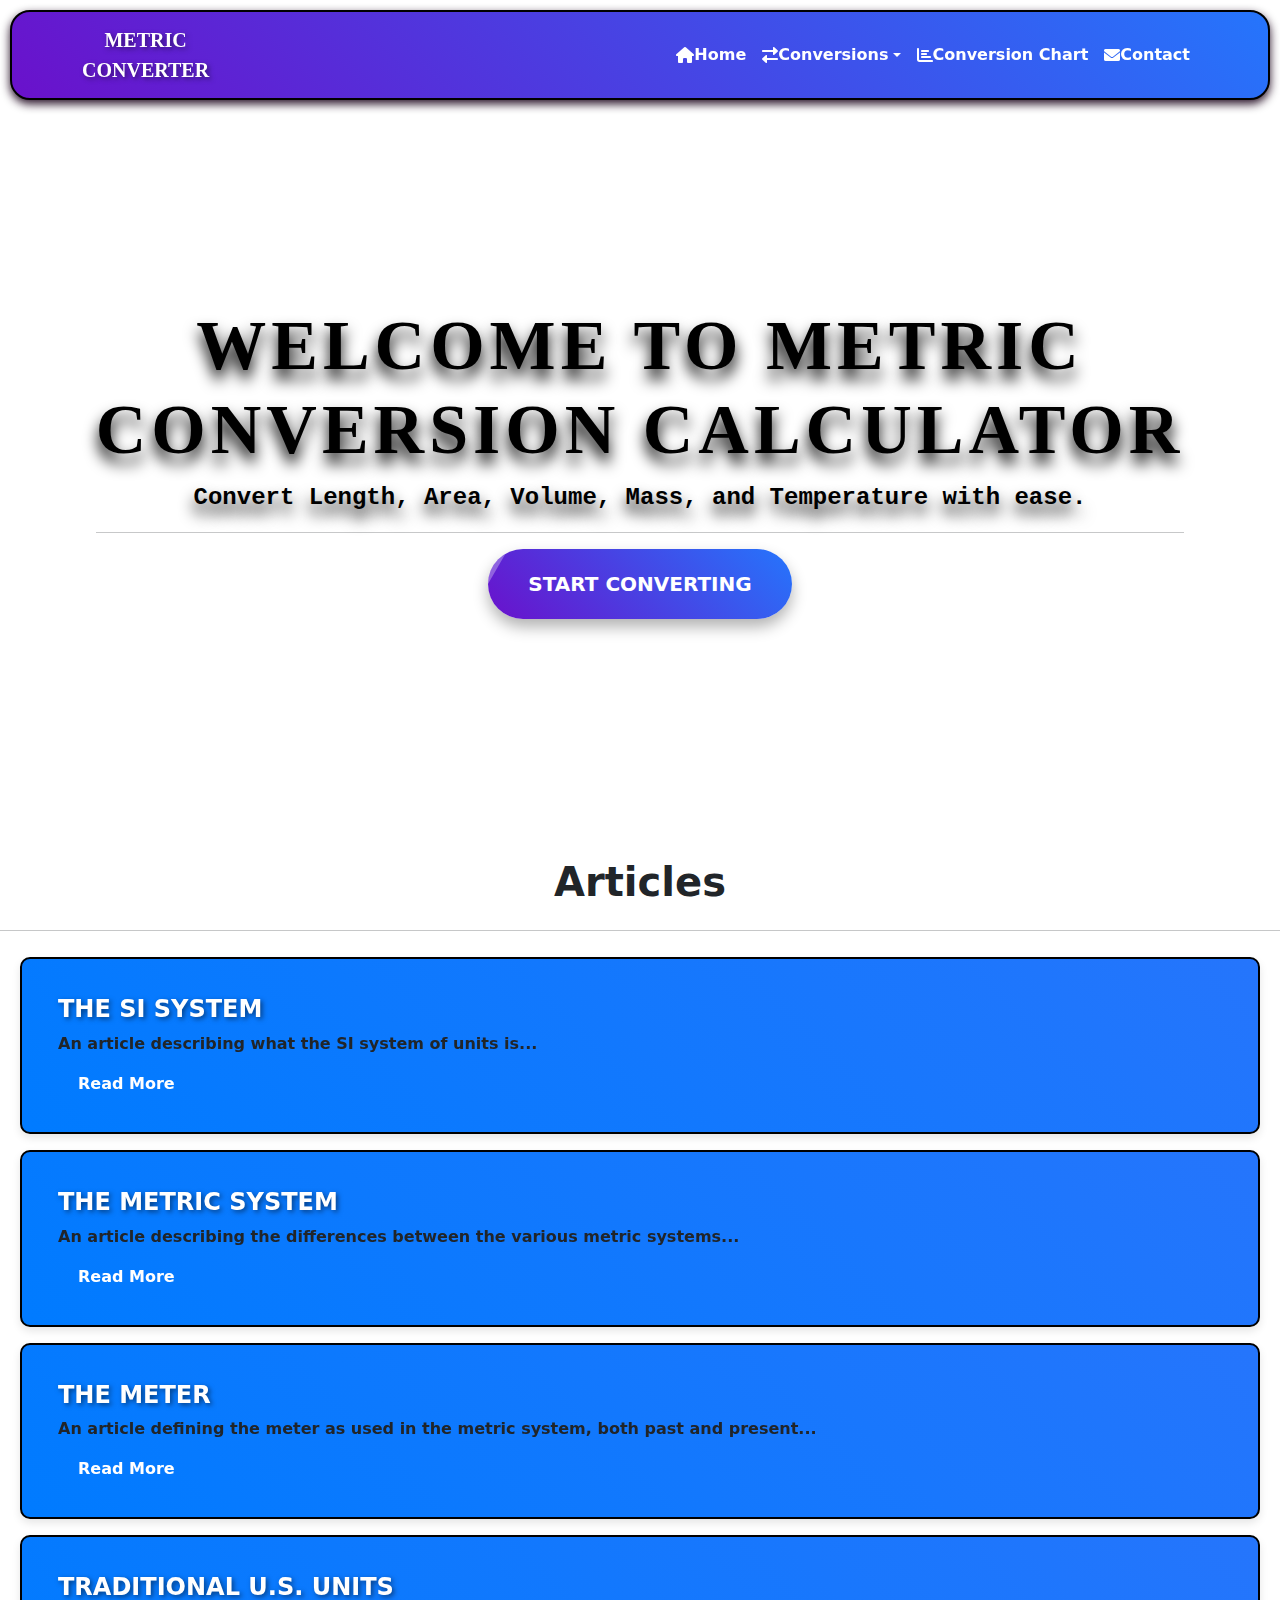
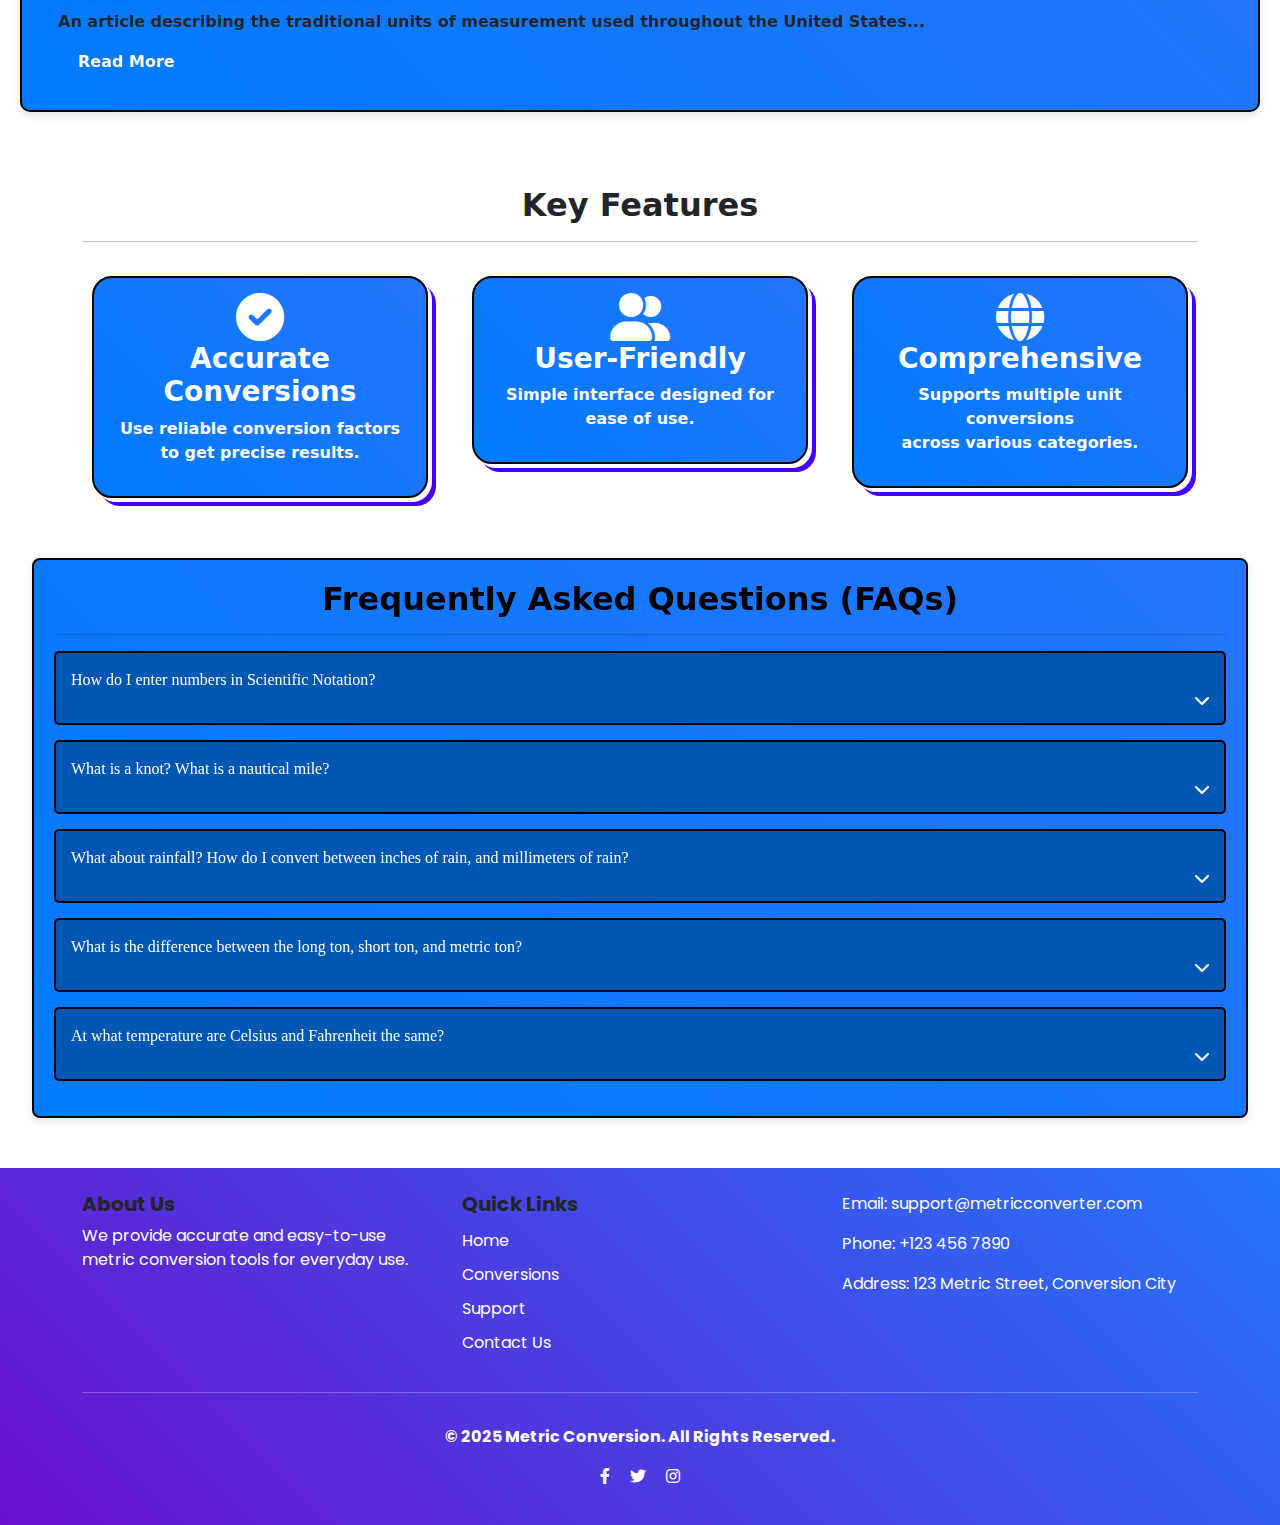
<file: index.html>
<!DOCTYPE html>
<html lang="en">
<head>
    <meta charset="UTF-8">
    <meta name="viewport" content="width=device-width, initial-scale=1.0">
    <title>Metric Conversion Calculator</title>
    <link rel="stylesheet" href="style.css">
    <link rel="stylesheet" href="https://cdn.jsdelivr.net/npm/bootstrap@5.3.0/dist/css/bootstrap.min.css">
    <link rel="stylesheet" href="https://cdnjs.cloudflare.com/ajax/libs/font-awesome/6.0.0-beta3/css/all.min.css">
    <link href="https://fonts.googleapis.com/css2?family=Poppins:wght@300;400;700&display=swap" rel="stylesheet">
</head>
<body>
    <!-- Navbar Section -->
    <nav class="navbar navbar-expand-lg navbar-dark bg-dark fixed-top">
        <div class="container">
            <a class="navbar-brand d-flex align-items-center" href="#">
                 <span>Metric <br>Converter</span>
                </a>
                
            <button class="navbar-toggler" type="button" data-bs-toggle="collapse" data-bs-target="#navbarNav">
                <span class="navbar-toggler-icon"></span>
            </button>
            <div class="collapse navbar-collapse" id="navbarNav">
                <ul class="navbar-nav ms-auto">
                    <li class="nav-item"><a class="nav-link" href="index.html"><i class="fas fa-home"></i> Home</a></li>
                    <li class="nav-item dropdown">
                        <a class="nav-link dropdown-toggle" href="#" id="conversionDropdown" role="button" data-bs-toggle="dropdown">
                            <i class="fas fa-exchange-alt"></i> Conversions
                        </a>
                        <ul class="dropdown-menu">
                            <li><a class="dropdown-item" href="currency.html"><i class="fa-solid fa-dollar-sign"></i> currency</a></li>
                            <li><a class="dropdown-item" href="length.html"><i class="fas fa-ruler"></i> Length</a></li>
                            <li><a class="dropdown-item" href="area.html"><i class="fas fa-th-large"></i> Area</a></li>
                            <li><a class="dropdown-item" href="volume.html"><i class="fas fa-cube"></i> Volume</a></li>
                            <li><a class="dropdown-item" href="mass.html"><i class="fas fa-weight-hanging"></i> Mass</a></li>
                            <li><a class="dropdown-item" href="temperature.html"><i class="fas fa-thermometer-half"></i> Temperature</a></li>
                        </ul>
                    </li>
                    <li class="nav-item"><a class="nav-link" href="chart.html"><i class="fas fa-chart-bar"></i> Conversion Chart</a></li>
                    <li class="nav-item"><a class="nav-link" href="support.html"><i class="fas fa-envelope"></i> Contact</a></li>
                </ul>
            </div>
        </div>
    </nav>
    

    <!-- Banner Section -->
    <header class="banner">
        <div class="overlay">
            <h1 class="animated-text">Welcome to Metric <br> Conversion Calculator</h1>
            <p><b>Convert Length, Area, Volume, Mass, and Temperature with ease.</b></p>
            <hr class="line">
            <a href="services.html" class="button-link">Start Converting</a>
        </div>
    </header>

    

            <!-- Article section -->

            <main class="article">
                <h1 class="text-center fw-bolder  mt-5 mb-4">Articles</h1>
                <hr class="bg-dark">
                <div class="ar-divs fw-bolder">
                    <div class="col-md-12 mb-3">
                        <div class="card">
                            <div class="card-body">
                                <h5 class="card-title">The SI System</h5>
                                <p class="card-text">An article describing what the SI system of units is...</p>
                                <a href="SI.html" class="ar-btn">Read More</a>
                            </div>
                        </div>
                    </div>
                    <div class="col-md-12 mb-3">
                        <div class="card">
                            <div class="card-body">
                                <h5 class="card-title">The Metric System</h5>
                                <p class="card-text">An article describing the differences between the various metric systems...</p>
                                <a href="metric.html" class="ar-btn">Read More</a>
                            </div>
                        </div>
                    </div>
                    <div class="col-md-12 mb-3">
                        <div class="card">
                            <div class="card-body">
                                <h5 class="card-title">The Meter</h5>
                                <p class="card-text">An article defining the meter as used in the metric system, both past and present...</p>
                                <a href="meter.html" class="ar-btn">Read More</a>
                            </div>
                        </div>
                    </div>
                    <div class="col-md-12 mb-3">
                        <div class="card">
                            <div class="card-body">
                                <h5 class="card-title">Traditional U.S. Units</h5>
                                <p class="card-text">An article describing the traditional units of measurement used throughout the United States...</p>
                                <a href="us.html" class="ar-btn">Read More</a>
                            </div>
                        </div>
                    </div>
                </div>
            </main>
    

    <!-- Features Section -->
    <section class="container text-center my-5">
        <h2 class="Key fw-bolder">Key Features</h2>
        <hr class="bg-dark">
        <div class="row mt-4">
            <div class="col-md-4">
                <div class="feature-box">
                    <i class="fas fa-check-circle fa-3x"></i>
                    <h3><b>Accurate Conversions</b></h3>
                    <p><b>Use reliable conversion factors <br> to get precise results.</b></p>
                </div>
            </div>
            <div class="col-md-4">
                <div class="feature-box">
                    <i class="fas fa-user-friends fa-3x"></i>
                    <h3><b>User-Friendly</b></h3>
                    <p><b>Simple interface designed for <br> ease of use.</b></p>
                </div>
            </div>
            <div class="col-md-4">
                <div class="feature-box">
                    <i class="fas fa-globe fa-3x"></i>
                    <h3><b>Comprehensive</b></h3>
                    <p><b>Supports multiple unit conversions <br> across various categories.</b></p>
                </div>
            </div>
        </div>
    </section>

    <!-- Frequently Asked Questions -->

    <main class="Frequently">
        <div class="FAQcontainer">
            <div class="faq-section">
                <h2 class="fw-bolder ">Frequently Asked Questions (FAQs)</h2>
                <hr class="bg-dark">
                <div class="faq">
                    <button onclick="toggleAnswer(0)">How do I enter numbers in Scientific Notation? <i class="icon fa-solid fa-chevron-down"></i></button>
                    <div class="faq-content">
                        <p>Scientific notation is a way of expressing very large or very small numbers. To enter numbers in scientific notation, use the format <strong>number * 10^exponent</strong>. For example, <strong>3.5 * 10^4</strong> represents <strong>35000</strong>.</p>
                    </div>
                </div>
    
                <div class="faq">
                    <button onclick="toggleAnswer(1)">What is a knot? What is a nautical mile? <i class="icon fa-solid fa-chevron-down"></i></button>
                    <div class="faq-content">
                        <p>A <strong>knot</strong> is a unit of speed commonly used in maritime and air navigation, equivalent to one nautical mile per hour.</p>
                        <p>A <strong>nautical mile</strong> is a unit of distance used in navigation, defined as 1,852 meters (approximately 1.15078 miles or 1.852 kilometers).</p>
                    </div>
                </div>
    
                <div class="faq">
                    <button onclick="toggleAnswer(2)">What about rainfall? How do I convert between inches of rain, and millimeters of rain? <i class="icon fa-solid fa-chevron-down"></i></button>
                    <div class="faq-content">
                        <p>To convert inches of rainfall to millimeters, multiply by 25.4.</p>
                        <p><strong>Formula</strong>: Inches × 25.4 = Millimeters</p>
                    </div>
                </div>
    
                <div class="faq">
                    <button onclick="toggleAnswer(3)">What is the difference between the long ton, short ton, and metric ton? <i class="icon fa-solid fa-chevron-down"></i></button>
                    <div class="faq-content">
                        <p>A <strong>long ton</strong> (also known as the imperial ton) is 2,240 pounds or approximately 1,016 kilograms.</p>
                        <p>A <strong>short ton</strong> (commonly used in the United States) is 2,000 pounds or approximately 907.1847 kilograms.</p>
                        <p>A <strong>metric ton</strong> (or tonne) is 1,000 kilograms or approximately 2,204.62 pounds.</p>
                    </div>
                </div>
    
                <div class="faq">
                    <button onclick="toggleAnswer(4)">At what temperature are Celsius and Fahrenheit the same? <i class="icon fa-solid fa-chevron-down"></i></button>
                    <div class="faq-content">
                        <p>The temperature at which Celsius and Fahrenheit are the same is <strong>-40°C</strong> and <strong>-40°F</strong>.</p>
                    </div>
                </div>
    
            </div>
        </div>
            </main>

    <!-- Footer Section -->
    <footer class="main pt-4">
        <div class="container text-center text-md-start">
            <div class="row">
                <div class="col-md-4">
                    <h5 class="text-dark"><b>About Us</b></h5>
                    <p class="text-white">We provide accurate and easy-to-use metric conversion tools for everyday use.</p>
                </div>
                <div class="col-md-4">
                    <h5 class="text-dark"><b>Quick Links</b></h5>
                    <ul class="text-white list-unstyled">
                        <li><a href="index.html" class="text-white">Home</a></li>
                        <li><a href="services.html" class="text-white">Conversions</a></li>
                        <li><a href="support.html" class="text-white">Support</a></li>
                        <li><a href="support.html" class="text-white">Contact Us</a></li>
                    </ul>
                </div>
                <div class="text-white col-md-4">
                    <p>Email: support@metricconverter.com</p>
                    <p>Phone: +123 456 7890</p>
                    <p>Address: 123 Metric Street, Conversion City</p>
                </div>
            </div>
            <hr class="bg-dark">
            <div class="text-center py-3">
                <p><b>&copy; 2025 Metric Conversion. All Rights Reserved.</b></p>
                <a href="https://www.facebook.com" class="text-white me-3"><i class="fab fa-facebook-f"></i></a>
                <a href="https://www.twitter.com" class="text-white me-3"><i class="fab fa-twitter"></i></a>
                <a href="https://www.instagram.com" class="text-white"><i class="fab fa-instagram"></i></a>
            </div>
        </div>
    </footer>
    
    <script src="https://cdn.jsdelivr.net/npm/bootstrap@5.3.0/dist/js/bootstrap.bundle.min.js"></script>
    <script src="script.js"></script>
</body>
</html>
</file>
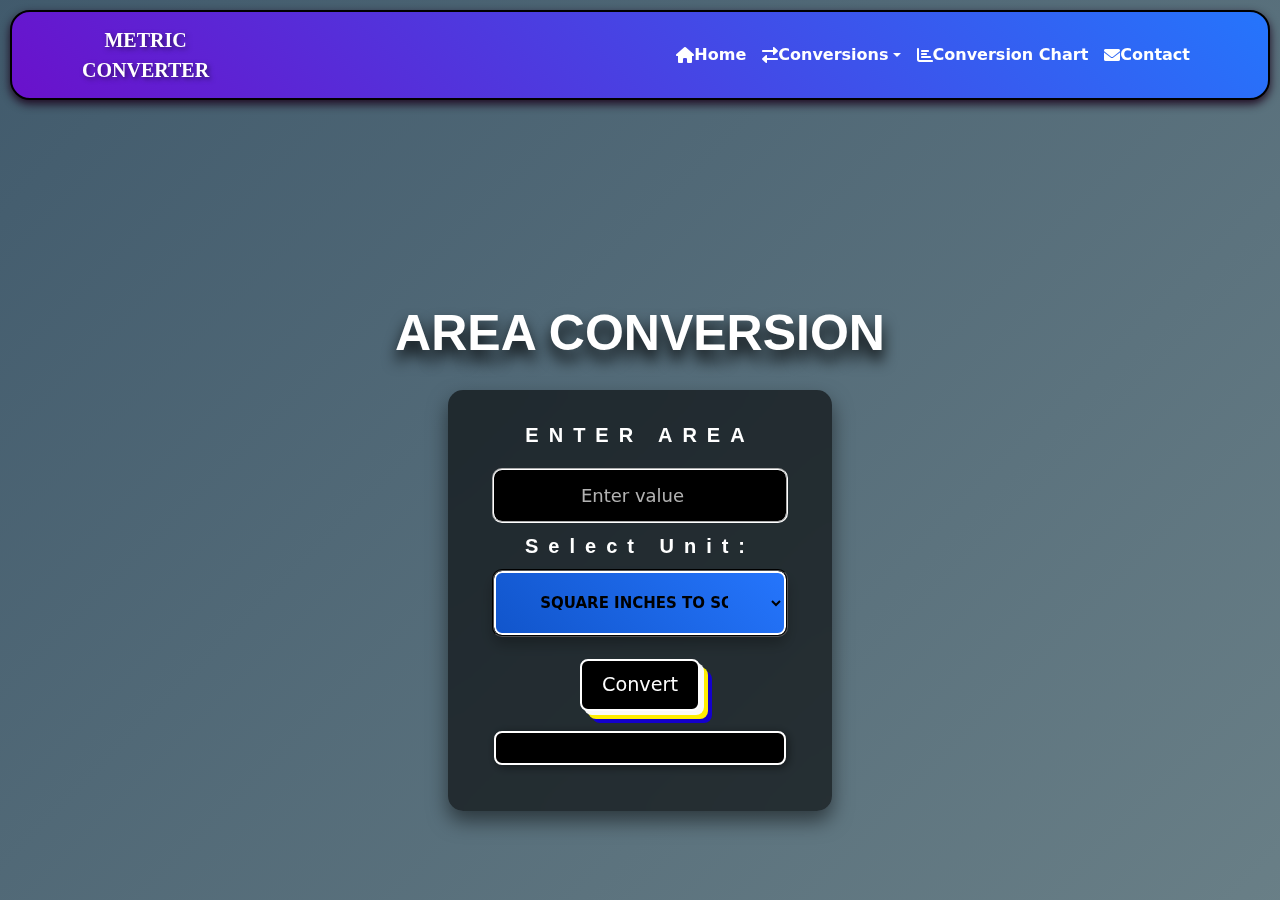
<file: area.html>
<!DOCTYPE html>
<html lang="en">
<head>
    <meta charset="UTF-8">
    <meta name="viewport" content="width=device-width, initial-scale=1.0">
    <title>Area Conversion</title>
    <link rel="stylesheet" href="currency.css">
    <link rel="stylesheet" href="https://cdn.jsdelivr.net/npm/bootstrap@5.3.0/dist/css/bootstrap.min.css">
    <link rel="stylesheet" href="https://cdnjs.cloudflare.com/ajax/libs/font-awesome/6.0.0-beta3/css/all.min.css">
    <script src="script.js" defer></script>
</head>
<body>
   <!-- Navbar Section -->
   <nav class="navbar navbar-expand-lg navbar-dark bg-dark fixed-top">
    <div class="container">
        <a class="navbar-brand d-flex align-items-center" href="#">
             <span>Metric <br>Converter</span>
            </a>
            
        <button class="navbar-toggler" type="button" data-bs-toggle="collapse" data-bs-target="#navbarNav">
            <span class="navbar-toggler-icon"></span>
        </button>
        <div class="collapse navbar-collapse" id="navbarNav">
            <ul class="navbar-nav ms-auto">
                <li class="nav-item"><a class="nav-link" href="index.html"><i class="fas fa-home"></i> Home</a></li>
                <li class="nav-item dropdown">
                    <a class="nav-link dropdown-toggle" href="#" id="conversionDropdown" role="button" data-bs-toggle="dropdown">
                        <i class="fas fa-exchange-alt"></i> Conversions
                    </a>
                    <ul class="dropdown-menu">
                        <li><a class="dropdown-item" href="currency.html"><i class="fa-solid fa-dollar-sign"></i> currency</a></li>
                        <li><a class="dropdown-item" href="length.html"><i class="fas fa-ruler"></i> Length</a></li>
                        <li><a class="dropdown-item" href="area.html"><i class="fas fa-th-large"></i> Area</a></li>
                        <li><a class="dropdown-item" href="volume.html"><i class="fas fa-cube"></i> Volume</a></li>
                        <li><a class="dropdown-item" href="mass.html"><i class="fas fa-weight-hanging"></i> Mass</a></li>
                        <li><a class="dropdown-item" href="temperature.html"><i class="fas fa-thermometer-half"></i> Temperature</a></li>
                    </ul>
                </li>
                <li class="nav-item"><a class="nav-link" href="chart.html"><i class="fas fa-chart-bar"></i> Conversion Chart</a></li>
                <li class="nav-item"><a class="nav-link" href="support.html"><i class="fas fa-envelope"></i> Contact</a></li>
            </ul>
        </div>
    </div>
</nav>
     <header>
         <h1>Area Conversion</h1>
     </header>
    <main>
        <label for="areaValue">ENTER AREA</label>
        <input type="number" id="areaValue" placeholder="Enter value" required>

        <label for="areaUnit">Select Unit:</label>
        <select id="areaUnit">
            <option value="sqInchToSqMm">Square Inches to Square Millimeters</option>
            <option value="sqFeetToSqMeters">Square Feet to Square Meters</option>
            <option value="sqYardsToSqMeters">Square Yards to Square Meters</option>
        </select>
        <br>
        <button onclick="convertArea()">Convert</button>
        
        <p id="areaResult"></p>
    </main>
    <script src="https://cdn.jsdelivr.net/npm/bootstrap@5.3.0/dist/js/bootstrap.bundle.min.js"></script>
</body>
</html>
</file>
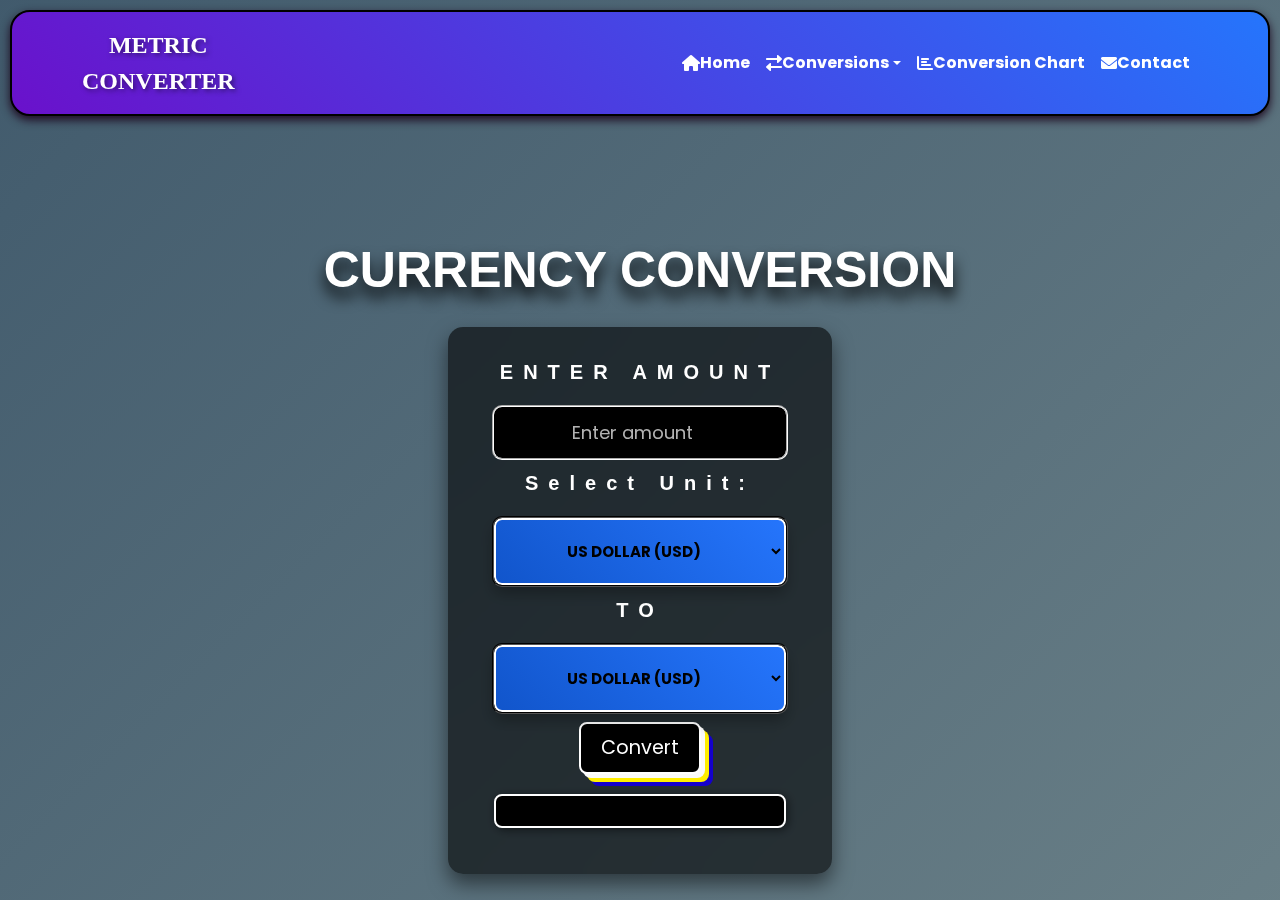
<file: currency.html>
<!DOCTYPE html>
<html lang="en">
<head>
    <meta charset="UTF-8">
    <meta name="viewport" content="width=device-width, initial-scale=1.0">
    <title>Currency Converter</title>
    <link rel="stylesheet" href="https://cdn.jsdelivr.net/npm/bootstrap@5.3.0/dist/css/bootstrap.min.css">
    <link rel="stylesheet" href="https://cdnjs.cloudflare.com/ajax/libs/font-awesome/6.0.0-beta3/css/all.min.css">
    <link rel="stylesheet" href="currency.css">
</head>
<body>
    <!-- Navbar Section -->
    <nav class="navbar navbar-expand-lg navbar-dark bg-dark fixed-top">
        <div class="container">
            <a class="navbar-brand d-flex align-items-center" href="#">
                 <span>Metric <br>Converter</span>
                </a>
                
            <button class="navbar-toggler" type="button" data-bs-toggle="collapse" data-bs-target="#navbarNav">
                <span class="navbar-toggler-icon"></span>
            </button>
            <div class="collapse navbar-collapse" id="navbarNav">
                <ul class="navbar-nav ms-auto">
                    <li class="nav-item"><a class="nav-link" href="index.html"><i class="fas fa-home"></i> Home</a></li>
                    <li class="nav-item dropdown">
                        <a class="nav-link dropdown-toggle" href="#" id="conversionDropdown" role="button" data-bs-toggle="dropdown">
                            <i class="fas fa-exchange-alt"></i> Conversions
                        </a>
                        <ul class="dropdown-menu">
                            <li><a class="dropdown-item" href="currency.html"><i class="fa-solid fa-dollar-sign"></i> currency</a></li>
                            <li><a class="dropdown-item" href="length.html"><i class="fas fa-ruler"></i> Length</a></li>
                            <li><a class="dropdown-item" href="area.html"><i class="fas fa-th-large"></i> Area</a></li>
                            <li><a class="dropdown-item" href="volume.html"><i class="fas fa-cube"></i> Volume</a></li>
                            <li><a class="dropdown-item" href="mass.html"><i class="fas fa-weight-hanging"></i> Mass</a></li>
                            <li><a class="dropdown-item" href="temperature.html"><i class="fas fa-thermometer-half"></i> Temperature</a></li>
                        </ul>
                    </li>
                    <li class="nav-item"><a class="nav-link" href="chart.html"><i class="fas fa-chart-bar"></i> Conversion Chart</a></li>
                    <li class="nav-item"><a class="nav-link" href="support.html"><i class="fas fa-envelope"></i> Contact</a></li>
                </ul>
            </div>
        </div>
    </nav>
    
     <header>
         <h1>Currency Conversion</h1>
     </header>

    <main>
    <label for="amount">ENTER AMOUNT</label>
    <input type="number" id="amount" placeholder="Enter amount" required>

    <label for="fromCurrency">Select Unit:</label>
    <select id="fromCurrency">
        <option value="USD">US Dollar (USD)</option>
        <option value="EUR">Euro (EUR)</option>
        <option value="PKR">Pakistani Rupee (PKR)</option>
        <option value="GBP">British Pound (GBP)</option>
    </select>

    <label for="toCurrency">TO</label>
    <select id="toCurrency">
        <option value="USD">US Dollar (USD)</option>
        <option value="EUR">Euro (EUR)</option>
        <option value="PKR">Pakistani Rupee (PKR)</option>
        <option value="GBP">British Pound (GBP)</option>
    </select>

    <button onclick="convertCurrency()">Convert</button>

    <p id="currencyresult"></p>
    </main>

    <script src="script.js"></script>
    <script src="https://cdn.jsdelivr.net/npm/bootstrap@5.3.0/dist/js/bootstrap.bundle.min.js"></script>
</body>
</html>
</file>
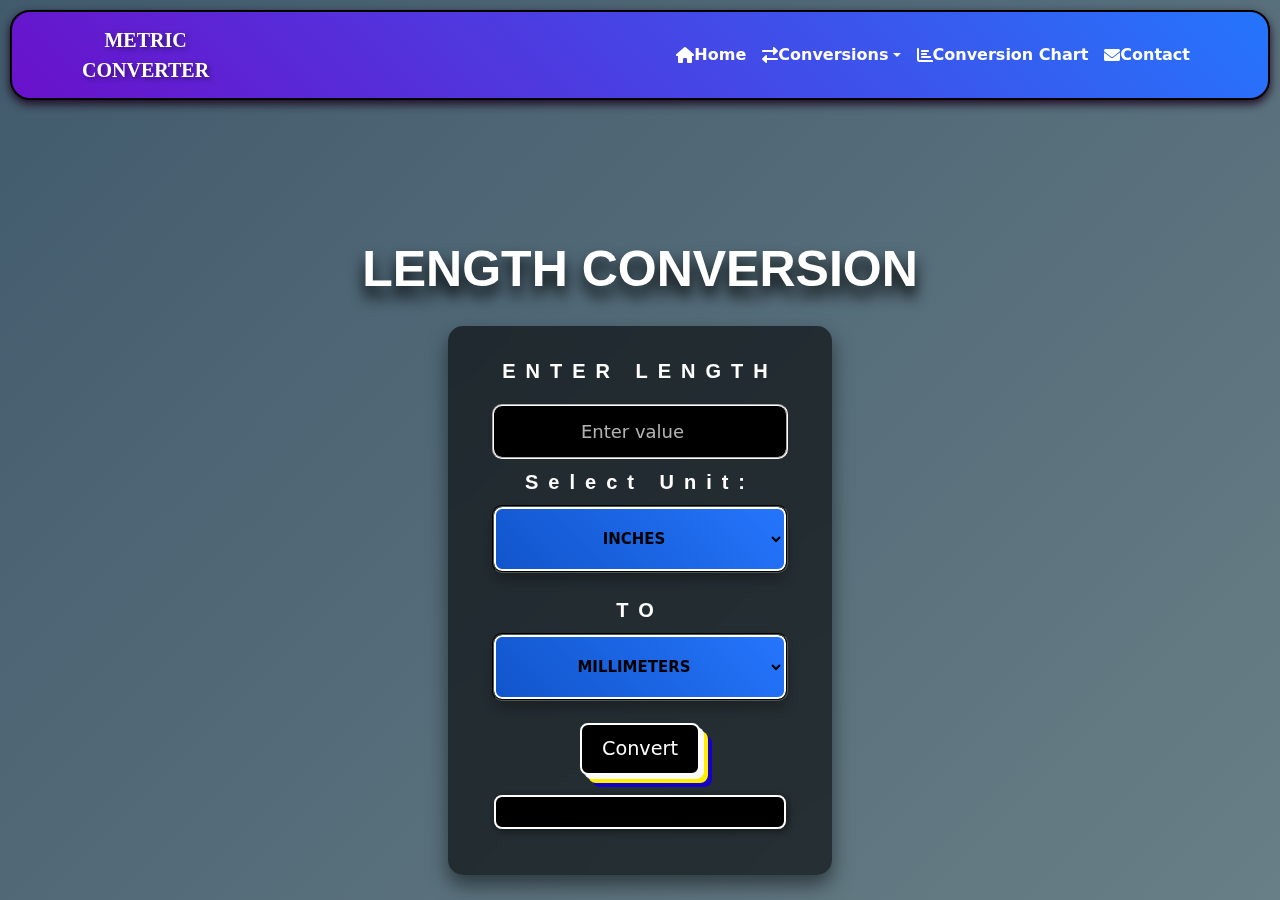
<file: length.html>
<!DOCTYPE html>
<html lang="en">
<head>
    <meta charset="UTF-8">
    <meta name="viewport" content="width=device-width, initial-scale=1.0">
    <title>Length Conversion</title>
    <link rel="stylesheet" href="currency.css">
    <link rel="stylesheet" href="https://cdn.jsdelivr.net/npm/bootstrap@5.3.0/dist/css/bootstrap.min.css">
    <link rel="stylesheet" href="https://cdnjs.cloudflare.com/ajax/libs/font-awesome/6.0.0-beta3/css/all.min.css">
    <script src="script.js" defer></script>
</head>
<body>
<!-- Navbar Section -->
<nav class="navbar navbar-expand-lg navbar-dark bg-dark fixed-top">
    <div class="container">
        <a class="navbar-brand d-flex align-items-center" href="#">
             <span>Metric <br>Converter</span>
            </a>
            
        <button class="navbar-toggler" type="button" data-bs-toggle="collapse" data-bs-target="#navbarNav">
            <span class="navbar-toggler-icon"></span>
        </button>
        <div class="collapse navbar-collapse" id="navbarNav">
            <ul class="navbar-nav ms-auto">
                <li class="nav-item"><a class="nav-link" href="index.html"><i class="fas fa-home"></i> Home</a></li>
                <li class="nav-item dropdown">
                    <a class="nav-link dropdown-toggle" href="#" id="conversionDropdown" role="button" data-bs-toggle="dropdown">
                        <i class="fas fa-exchange-alt"></i> Conversions
                    </a>
                    <ul class="dropdown-menu">
                        <li><a class="dropdown-item" href="currency.html"><i class="fa-solid fa-dollar-sign"></i> currency</a></li>
                        <li><a class="dropdown-item" href="length.html"><i class="fas fa-ruler"></i> Length</a></li>
                        <li><a class="dropdown-item" href="area.html"><i class="fas fa-th-large"></i> Area</a></li>
                        <li><a class="dropdown-item" href="volume.html"><i class="fas fa-cube"></i> Volume</a></li>
                        <li><a class="dropdown-item" href="mass.html"><i class="fas fa-weight-hanging"></i> Mass</a></li>
                        <li><a class="dropdown-item" href="temperature.html"><i class="fas fa-thermometer-half"></i> Temperature</a></li>
                    </ul>
                </li>
                <li class="nav-item"><a class="nav-link" href="chart.html"><i class="fas fa-chart-bar"></i> Conversion Chart</a></li>
                <li class="nav-item"><a class="nav-link" href="support.html"><i class="fas fa-envelope"></i> Contact</a></li>
            </ul>
        </div>
    </div>
</nav>
    <header>
        <h1>Length Conversion</h1>
    </header>
    <main>
        <label for="lengthValue">ENTER LENGTH</label>
        <input type="number" id="lengthValue" placeholder="Enter value"required>

        <label for="fromlength">Select Unit:</label>
        <select id="lengthFrom">
            <option value="inches">Inches</option>
            <option value="feet">Feet</option>
            <option value="yards">Yards</option>
            <option value="miles">Miles</option>
        </select>
        <br>
        <label for="tolength">TO</label>

        <select id="lengthTo">
            <option value="millimeters">Millimeters</option>
            <option value="meters">Meters</option>
            <option value="meters">Meters</option>
            <option value="kilometers">Kilometers</option>
        </select>
        <br>
        <button onclick="convertLength()">Convert</button>

        <p id="lengthResult"></p>
    </main>
    <script src="https://cdn.jsdelivr.net/npm/bootstrap@5.3.0/dist/js/bootstrap.bundle.min.js"></script>
</body>
</html>
</file>
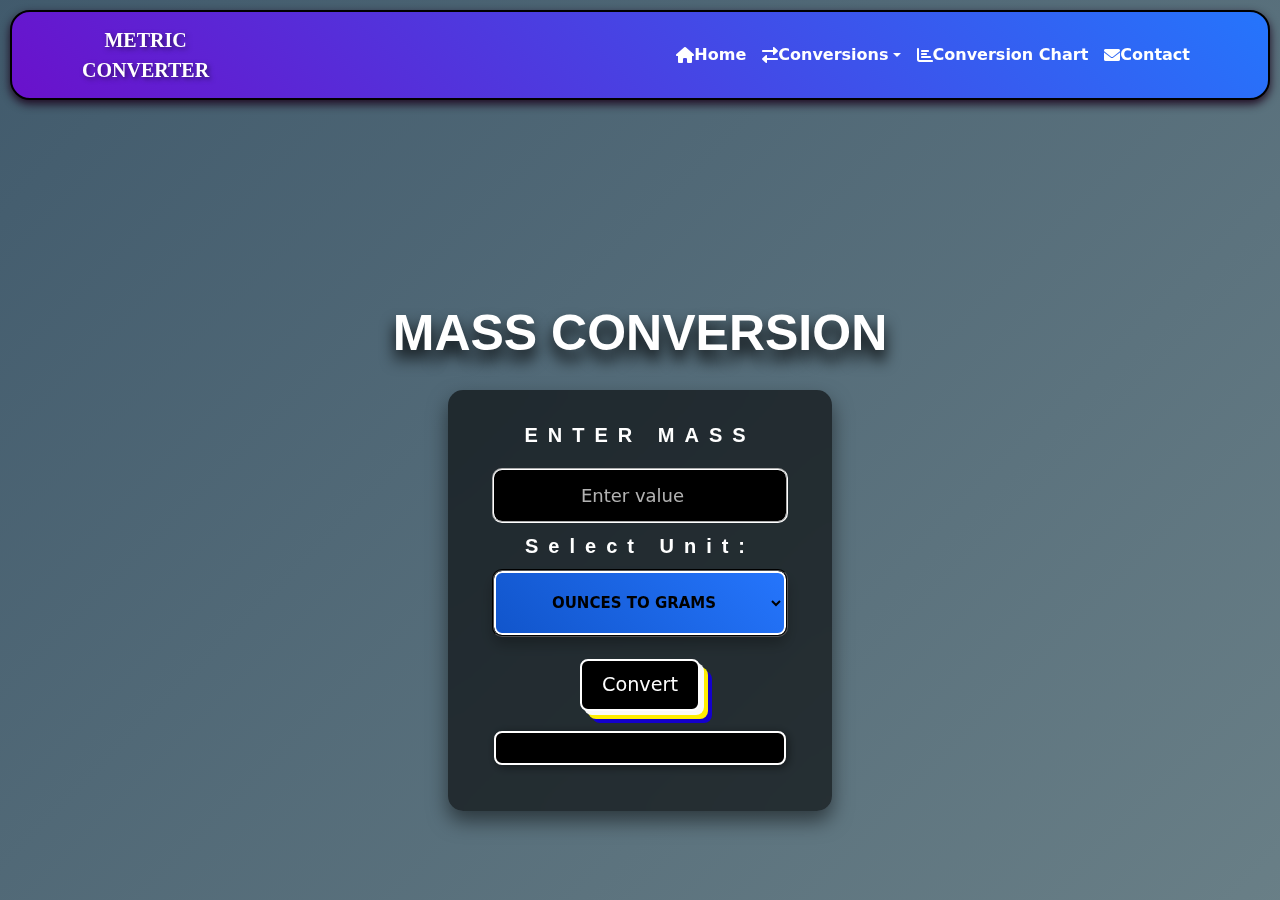
<file: mass.html>
<!DOCTYPE html>
<html lang="en">
<head>
    <meta charset="UTF-8">
    <meta name="viewport" content="width=device-width, initial-scale=1.0">
    <title>Mass Conversion</title>
    <link rel="stylesheet" href="currency.css">
    <link rel="stylesheet" href="https://cdn.jsdelivr.net/npm/bootstrap@5.3.0/dist/css/bootstrap.min.css">
    <link rel="stylesheet" href="https://cdnjs.cloudflare.com/ajax/libs/font-awesome/6.0.0-beta3/css/all.min.css">
    <script src="script.js" defer></script>
</head>
<body>
 <!-- Navbar Section -->
 <nav class="navbar navbar-expand-lg navbar-dark bg-dark fixed-top">
    <div class="container">
        <a class="navbar-brand d-flex align-items-center" href="#">
             <span>Metric <br>Converter</span>
            </a>
            
        <button class="navbar-toggler" type="button" data-bs-toggle="collapse" data-bs-target="#navbarNav">
            <span class="navbar-toggler-icon"></span>
        </button>
        <div class="collapse navbar-collapse" id="navbarNav">
            <ul class="navbar-nav ms-auto">
                <li class="nav-item"><a class="nav-link" href="index.html"><i class="fas fa-home"></i> Home</a></li>
                <li class="nav-item dropdown">
                    <a class="nav-link dropdown-toggle" href="#" id="conversionDropdown" role="button" data-bs-toggle="dropdown">
                        <i class="fas fa-exchange-alt"></i> Conversions
                    </a>
                    <ul class="dropdown-menu">
                        <li><a class="dropdown-item" href="currency.html"><i class="fa-solid fa-dollar-sign"></i> currency</a></li>
                        <li><a class="dropdown-item" href="length.html"><i class="fas fa-ruler"></i> Length</a></li>
                        <li><a class="dropdown-item" href="area.html"><i class="fas fa-th-large"></i> Area</a></li>
                        <li><a class="dropdown-item" href="volume.html"><i class="fas fa-cube"></i> Volume</a></li>
                        <li><a class="dropdown-item" href="mass.html"><i class="fas fa-weight-hanging"></i> Mass</a></li>
                        <li><a class="dropdown-item" href="temperature.html"><i class="fas fa-thermometer-half"></i> Temperature</a></li>
                    </ul>
                </li>
                <li class="nav-item"><a class="nav-link" href="chart.html"><i class="fas fa-chart-bar"></i> Conversion Chart</a></li>
                <li class="nav-item"><a class="nav-link" href="support.html"><i class="fas fa-envelope"></i> Contact</a></li>
            </ul>
        </div>
    </div>
</nav>
     <header>
         <h1>Mass Conversion</h1>
     </header>
        <main>
        <label for="massValue">ENTER MASS</label>
        <input type="number" id="massValue" placeholder="Enter value" required>

        <label for="massUnit">Select Unit:</label>
        <select id="massUnit">
            <option value="ouncesToGrams">Ounces to Grams</option>
            <option value="poundsToKilograms">Pounds to Kilograms</option>
            <option value="shortTonsToMetricTons">Short Tons to Metric Tons</option>
        </select>
        <br>
        <button onclick="convertMass()">Convert</button>
        
        <p id="massresult"></p>
    </main>
    <script src="https://cdn.jsdelivr.net/npm/bootstrap@5.3.0/dist/js/bootstrap.bundle.min.js"></script>
</body>
</html>
</file>
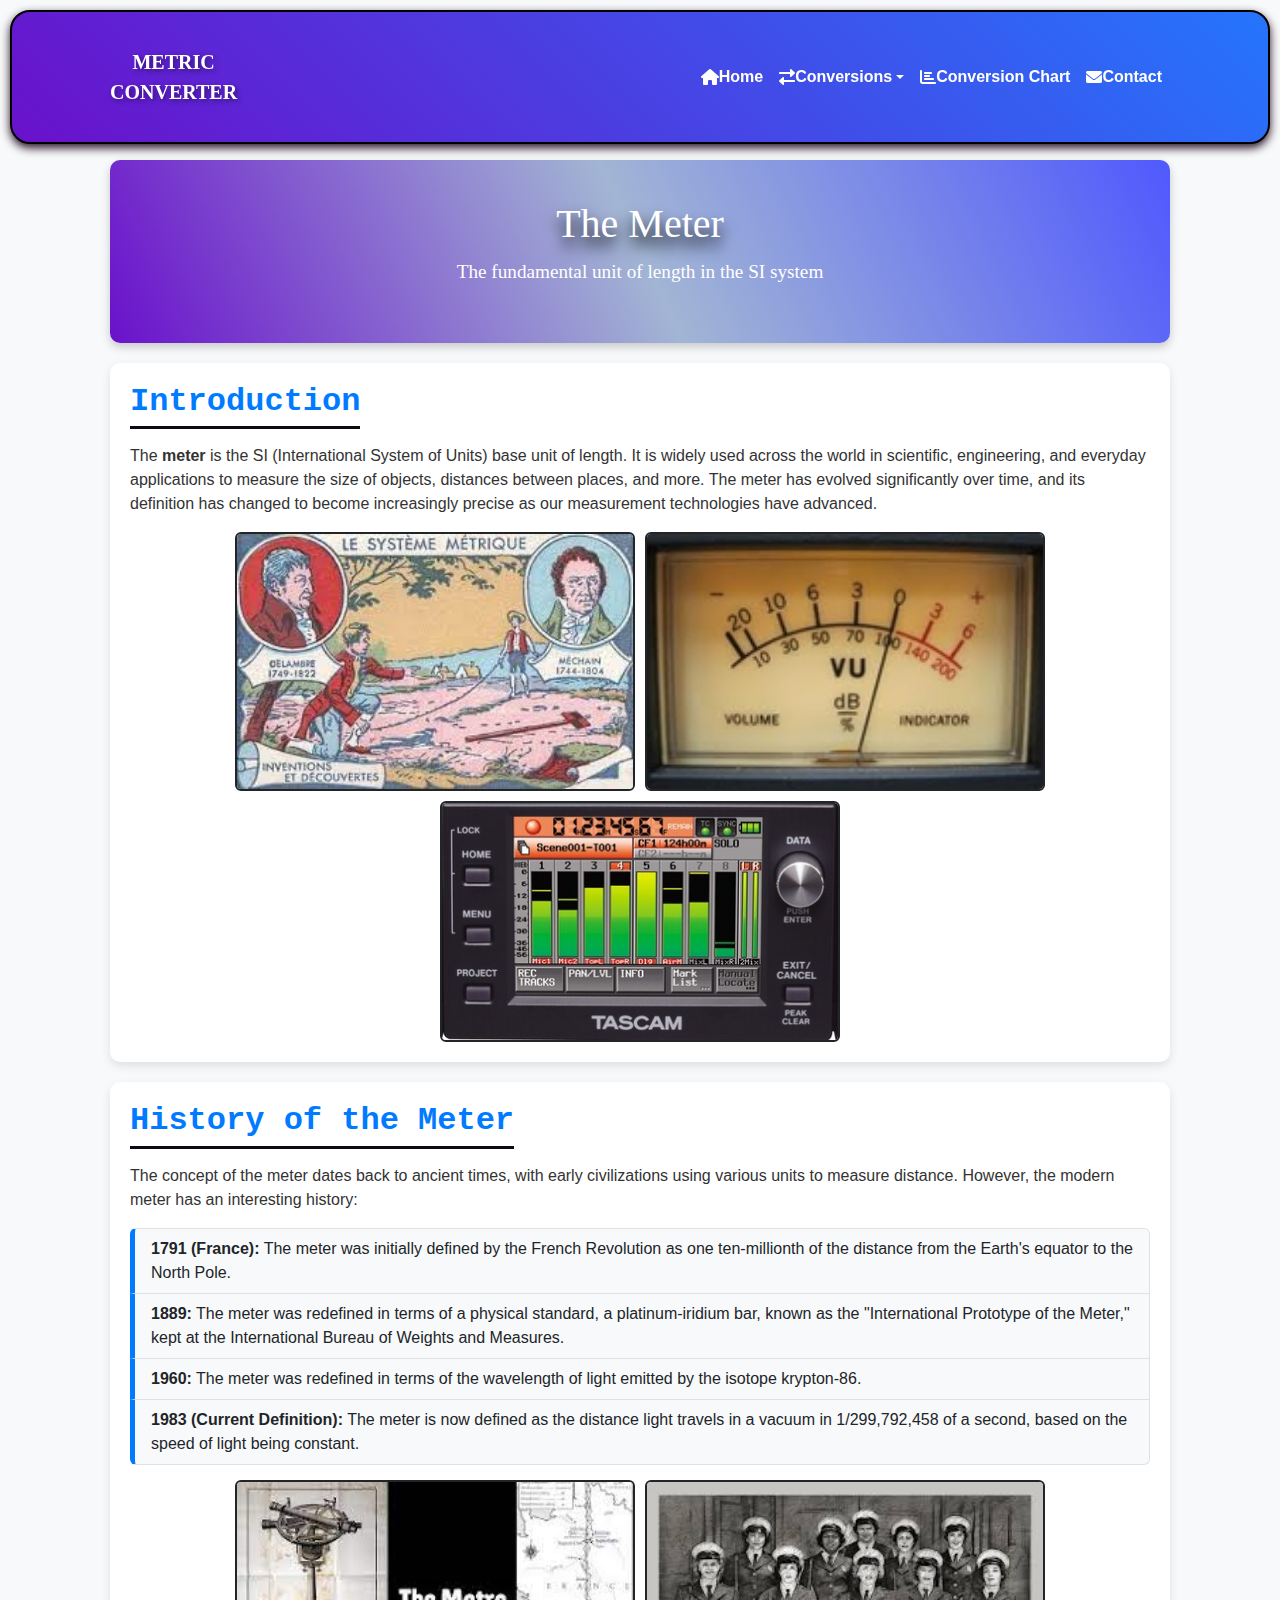
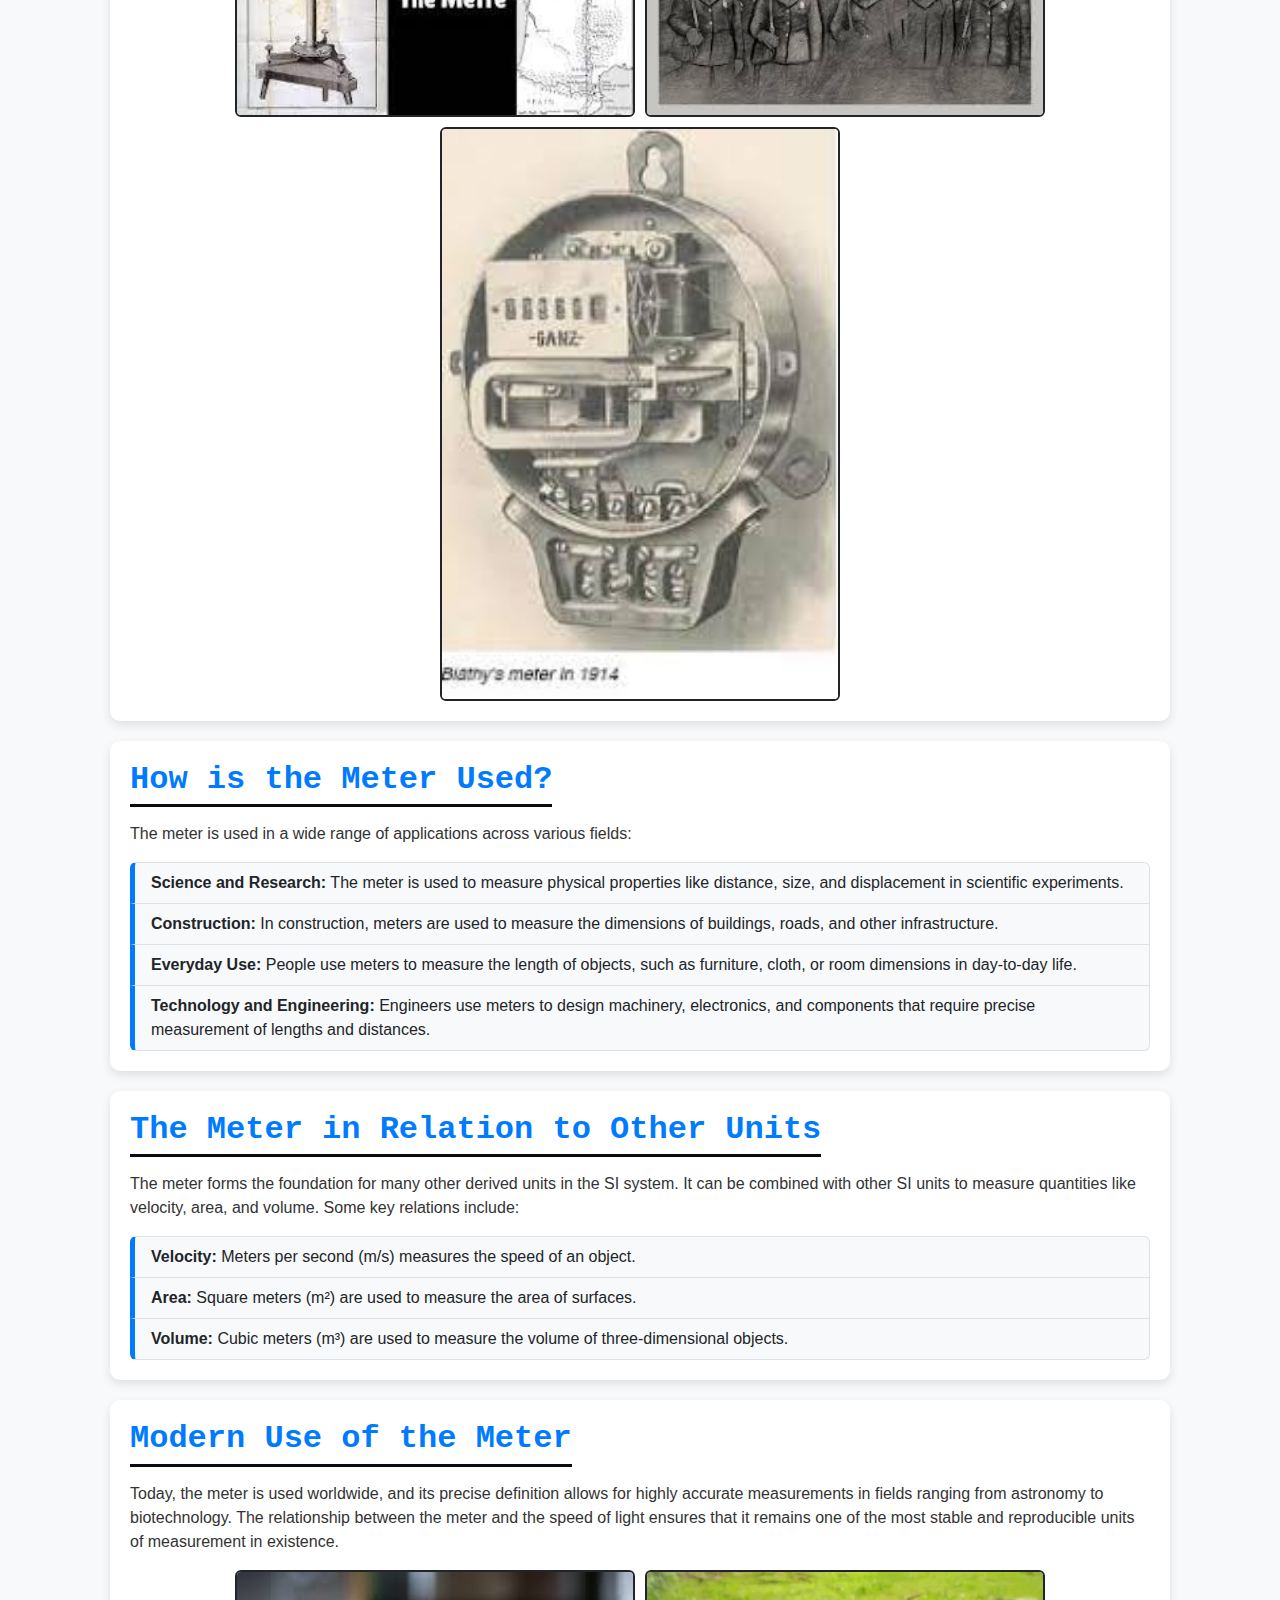
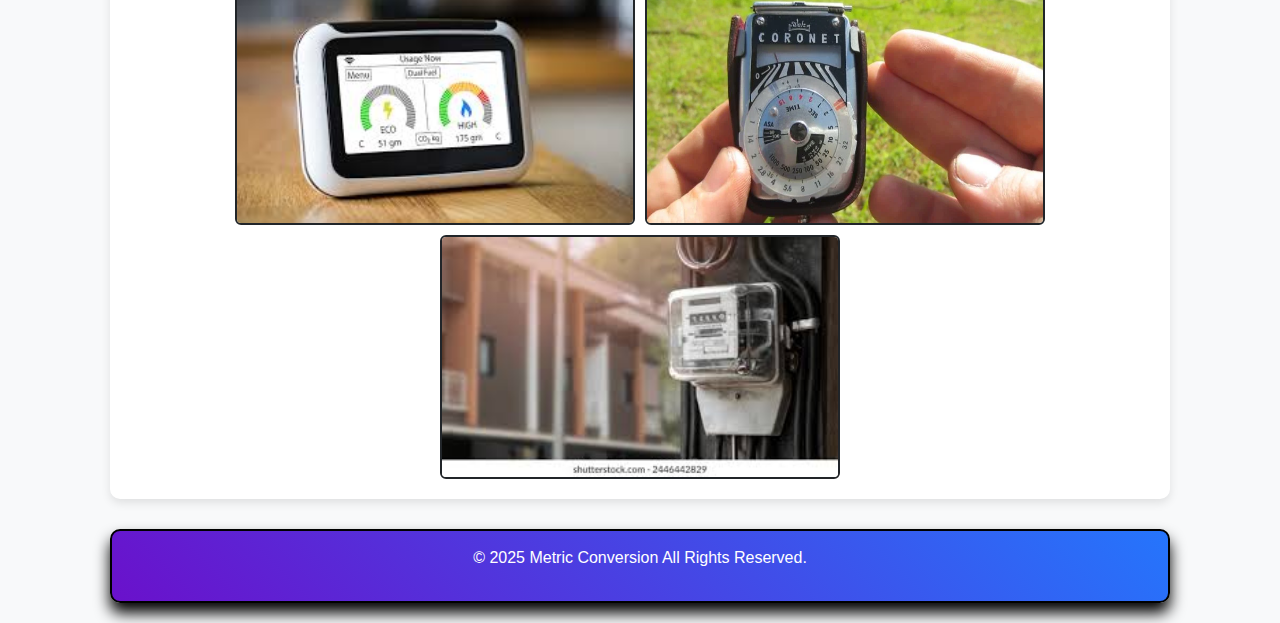
<file: meter.html>
<!DOCTYPE html>
<html lang="en">
<head>
    <meta charset="UTF-8">
    <meta name="viewport" content="width=device-width, initial-scale=1.0">
    <title>The Meter</title>
    <link href="https://cdn.jsdelivr.net/npm/bootstrap@5.3.0-alpha1/dist/css/bootstrap.min.css" rel="stylesheet">
    <link rel="stylesheet" href="https://cdnjs.cloudflare.com/ajax/libs/font-awesome/6.0.0-beta3/css/all.min.css">
    <style>
        /* Global Styles */
body {
    font-family: 'Poppins', sans-serif;
    background-color: #f8f9fa;
    color: #333;
    margin: 0;
    padding: 0;
}
/* Navbar */
.navbar-brand{
    font-size: 20px;
    font-weight: bold;
    text-transform: uppercase;
    color: #FFFFFF !important;
    text-shadow: 2px 2px 5px rgba(0, 0, 0, 0.5);
    text-align: center;
    font-family: cursive;
}
.navbar {
    border: black 2px solid;
    background: linear-gradient(45deg, #6a11cb, #2575fc);
    box-shadow: 0px 4px 10px rgba(28, 4, 28, 0.945);
    padding: 10px 15px;
    border-radius: 20px;
    margin: 10px;
}
.navbar-nav .nav-link {
    font-weight: bold;
    color: white !important;
    font-size: 1rem;
    transition: 0.3s ease-in-out;
    padding: 8px 12px;
    display: flex;
    align-items: center;
}
.navbar-nav .nav-link:hover {
    color: black !important;
    background: yellow;
    border-radius: 20px;
}

/* Responsive Navbar */
@media (max-width: 768px) {
    .navbar-nav {
        text-align: center;
    }
    .navbar-brand {
        font-size: 1rem;
    }
}
/* Responsive */
@media (max-width: 992px) {
    .navbar-nav {
        text-align: center;
    }
    .navbar-nav .nav-link {
        font-size: 12px;
        width: 150px;
    }
}
.container {
    max-width: 1100px;
    margin: auto;
    padding: 20px;
}

/* Header Styles */
.article-header {
    background: linear-gradient(65deg, #6a11cb, #a2b5d4, hsla(237, 100%, 50%, 0.677));
    color: #fff;
    text-align: center;
    padding: 40px 20px;
    border-radius: 10px;
    box-shadow: 0 4px 10px rgba(0, 0, 0, 0.2);
    margin-top: 140px;
}
.article-header h1 {
    font-family: popin;
    font-size: 2.5rem;
    margin-bottom: 10px;
    text-shadow: 0 10px 15px black;
}
.article-header p {
    font-family: popin;
    font-size: 1.2rem;
}
h2{
    font-family: monospace;
    font-weight: bolder;
}
/* Section Styles */
.article-section {
    background: #fff;
    padding: 20px;
    margin-top: 20px;
    border-radius: 10px;
    box-shadow: 0 4px 10px rgba(0, 0, 0, 0.1);
    transition: transform 0.3s ease;
}
.article-section:hover {
    transform: translateY(-5px);
}
.section-title {
    color: #007bff;
    border-bottom: 3px solid #0c0912;
    display: inline-block;
    padding-bottom: 5px;
    margin-bottom: 15px;
}

/* List Styles */
.list-group-item {
    background: #f8f9fa;
    border-left: 5px solid #007bff;
    font-weight: 500;
}

/* Image Container */
.img-container {
    display: flex;
    flex-wrap: wrap;
    gap: 10px;
    justify-content: center;
    margin-top: 15px;
}
.img-container img {
    max-width: 100%;
    height: auto;
    border-radius: 8px;
    transition: transform 0.3s ease;
}
.img-container img:hover {
    transform: scale(1.05);
}

/* Footer Styles */
footer {
    text-align: center;
    background: linear-gradient(45deg, #6a11cb, #2575fc);
    color: white;
    padding: 15px;
    margin-top: 30px;
    border-radius: 10px;
    border: black 2px solid;
    box-shadow: 0 10px 15px black;
}
    </style>
</head>
<body>
     <!-- Navbar Section -->
     <nav class="navbar navbar-expand-lg navbar-dark bg-dark fixed-top">
        <div class="container">
            <a class="navbar-brand d-flex align-items-center" href="#">
                 <span>Metric <br>Converter</span>
                </a>
                
            <button class="navbar-toggler" type="button" data-bs-toggle="collapse" data-bs-target="#navbarNav">
                <span class="navbar-toggler-icon"></span>
            </button>
            <div class="collapse navbar-collapse" id="navbarNav">
                <ul class="navbar-nav ms-auto">
                    <li class="nav-item"><a class="nav-link" href="index.html"><i class="fas fa-home"></i> Home</a></li>
                    <li class="nav-item dropdown">
                        <a class="nav-link dropdown-toggle" href="#" id="conversionDropdown" role="button" data-bs-toggle="dropdown">
                            <i class="fas fa-exchange-alt"></i> Conversions
                        </a>
                        <ul class="dropdown-menu">
                            <li><a class="dropdown-item" href="currency.html"><i class="fa-solid fa-dollar-sign"></i> currency</a></li>
                            <li><a class="dropdown-item" href="length.html"><i class="fas fa-ruler"></i> Length</a></li>
                            <li><a class="dropdown-item" href="area.html"><i class="fas fa-th-large"></i> Area</a></li>
                            <li><a class="dropdown-item" href="volume.html"><i class="fas fa-cube"></i> Volume</a></li>
                            <li><a class="dropdown-item" href="mass.html"><i class="fas fa-weight-hanging"></i> Mass</a></li>
                            <li><a class="dropdown-item" href="temperature.html"><i class="fas fa-thermometer-half"></i> Temperature</a></li>
                        </ul>
                    </li>
                    <li class="nav-item"><a class="nav-link" href="chart.html"><i class="fas fa-chart-bar"></i> Conversion Chart</a></li>
                    <li class="nav-item"><a class="nav-link" href="support.html"><i class="fas fa-envelope"></i> Contact</a></li>
                </ul>
            </div>
        </div>
    </nav>

    <div class="container">
        <header class="article-header">
            <h1>The Meter</h1>
            <p>The fundamental unit of length in the SI system</p>
        </header>
    
        <section class="article-section">
            <h2 class="section-title">Introduction</h2>
            <p>The <strong>meter</strong> is the SI (International System of Units) base unit of length. It is widely used across the world in scientific, engineering, and everyday applications to measure the size of objects, distances between places, and more. The meter has evolved significantly over time, and its definition has changed to become increasingly precise as our measurement technologies have advanced.</p>
            <div class="img-container">
            <img class="border border-dark rounded border-2" width="400px" src="images/images (1).jpeg" alt="traditional us units">
            <img class="border border-dark rounded border-2" width="400px" src="images/meter_VU-fit-199x125.jpg" alt="traditional us units">
            <img class="border border-dark rounded border-2" width="400px" src="images/digital_meter-fit-200x120.jpg" alt="traditional us units">
            </div>
        </section>
    
        <section class="article-section">
            <h2 class="section-title">History of the Meter</h2>
            <p>The concept of the meter dates back to ancient times, with early civilizations using various units to measure distance. However, the modern meter has an interesting history:</p>
            <ul class="list-group">
                <li class="list-group-item"><strong>1791 (France):</strong> The meter was initially defined by the French Revolution as one ten-millionth of the distance from the Earth's equator to the North Pole.</li>
                <li class="list-group-item"><strong>1889:</strong> The meter was redefined in terms of a physical standard, a platinum-iridium bar, known as the "International Prototype of the Meter," kept at the International Bureau of Weights and Measures.</li>
                <li class="list-group-item"><strong>1960:</strong> The meter was redefined in terms of the wavelength of light emitted by the isotope krypton-86.</li>
                <li class="list-group-item"><strong>1983 (Current Definition):</strong> The meter is now defined as the distance light travels in a vacuum in 1/299,792,458 of a second, based on the speed of light being constant.</li>
            </ul>
            <div class="img-container">
            <img class="border border-dark rounded border-2" width="400px" src="images/images.jpeg" alt="traditional us units">
            <img class="border border-dark rounded border-2" width="400px" src="images/images (2).jpeg" alt="traditional us units">
            <img class="border border-dark rounded border-2" width="400px" src="images/download.jpeg" alt="traditional us units">
            </div>
        </section>
    
        <section class="article-section">
            <h2 class="section-title">How is the Meter Used?</h2>
            <p>The meter is used in a wide range of applications across various fields:</p>
            <ul class="list-group">
                <li class="list-group-item"><strong>Science and Research:</strong> The meter is used to measure physical properties like distance, size, and displacement in scientific experiments.</li>
                <li class="list-group-item"><strong>Construction:</strong> In construction, meters are used to measure the dimensions of buildings, roads, and other infrastructure.</li>
                <li class="list-group-item"><strong>Everyday Use:</strong> People use meters to measure the length of objects, such as furniture, cloth, or room dimensions in day-to-day life.</li>
                <li class="list-group-item"><strong>Technology and Engineering:</strong> Engineers use meters to design machinery, electronics, and components that require precise measurement of lengths and distances.</li>
            </ul>
        </section>
    
        <section class="article-section">
            <h2 class="section-title">The Meter in Relation to Other Units</h2>
            <p>The meter forms the foundation for many other derived units in the SI system. It can be combined with other SI units to measure quantities like velocity, area, and volume. Some key relations include:</p>
            <ul class="list-group">
                <li class="list-group-item"><strong>Velocity:</strong> Meters per second (m/s) measures the speed of an object.</li>
                <li class="list-group-item"><strong>Area:</strong> Square meters (m²) are used to measure the area of surfaces.</li>
                <li class="list-group-item"><strong>Volume:</strong> Cubic meters (m³) are used to measure the volume of three-dimensional objects.</li>
            </ul>
        </section>
    
        <section class="article-section">
            <h2 class="section-title">Modern Use of the Meter</h2>
            <p>Today, the meter is used worldwide, and its precise definition allows for highly accurate measurements in fields ranging from astronomy to biotechnology. The relationship between the meter and the speed of light ensures that it remains one of the most stable and reproducible units of measurement in existence.</p>
            <div class="img-container">
            <img class="border border-dark rounded border-2" width="400px" src="images/download (1).jpeg" alt="traditional us units">
            <img class="border border-dark rounded border-2" width="400px" src="images/walz_coronet_light_meter-745x419.webp" alt="traditional us units">
            <img class="border border-dark rounded border-2" width="400px" src="images/download (2).jpeg" alt="traditional us units">
            </div>
        </section>
    
        <footer>
            <p>&copy; 2025 Metric Conversion All Rights Reserved.</p>
        </footer>
    </div>
    

    <!-- Bootstrap JS and Popper.js -->
    <script src="https://cdn.jsdelivr.net/npm/@popperjs/core@2.9.2/dist/umd/popper.min.js"></script>
    <script src="https://cdn.jsdelivr.net/npm/bootstrap@5.3.0-alpha1/dist/js/bootstrap.min.js"></script>
</body>
</html>
</file>
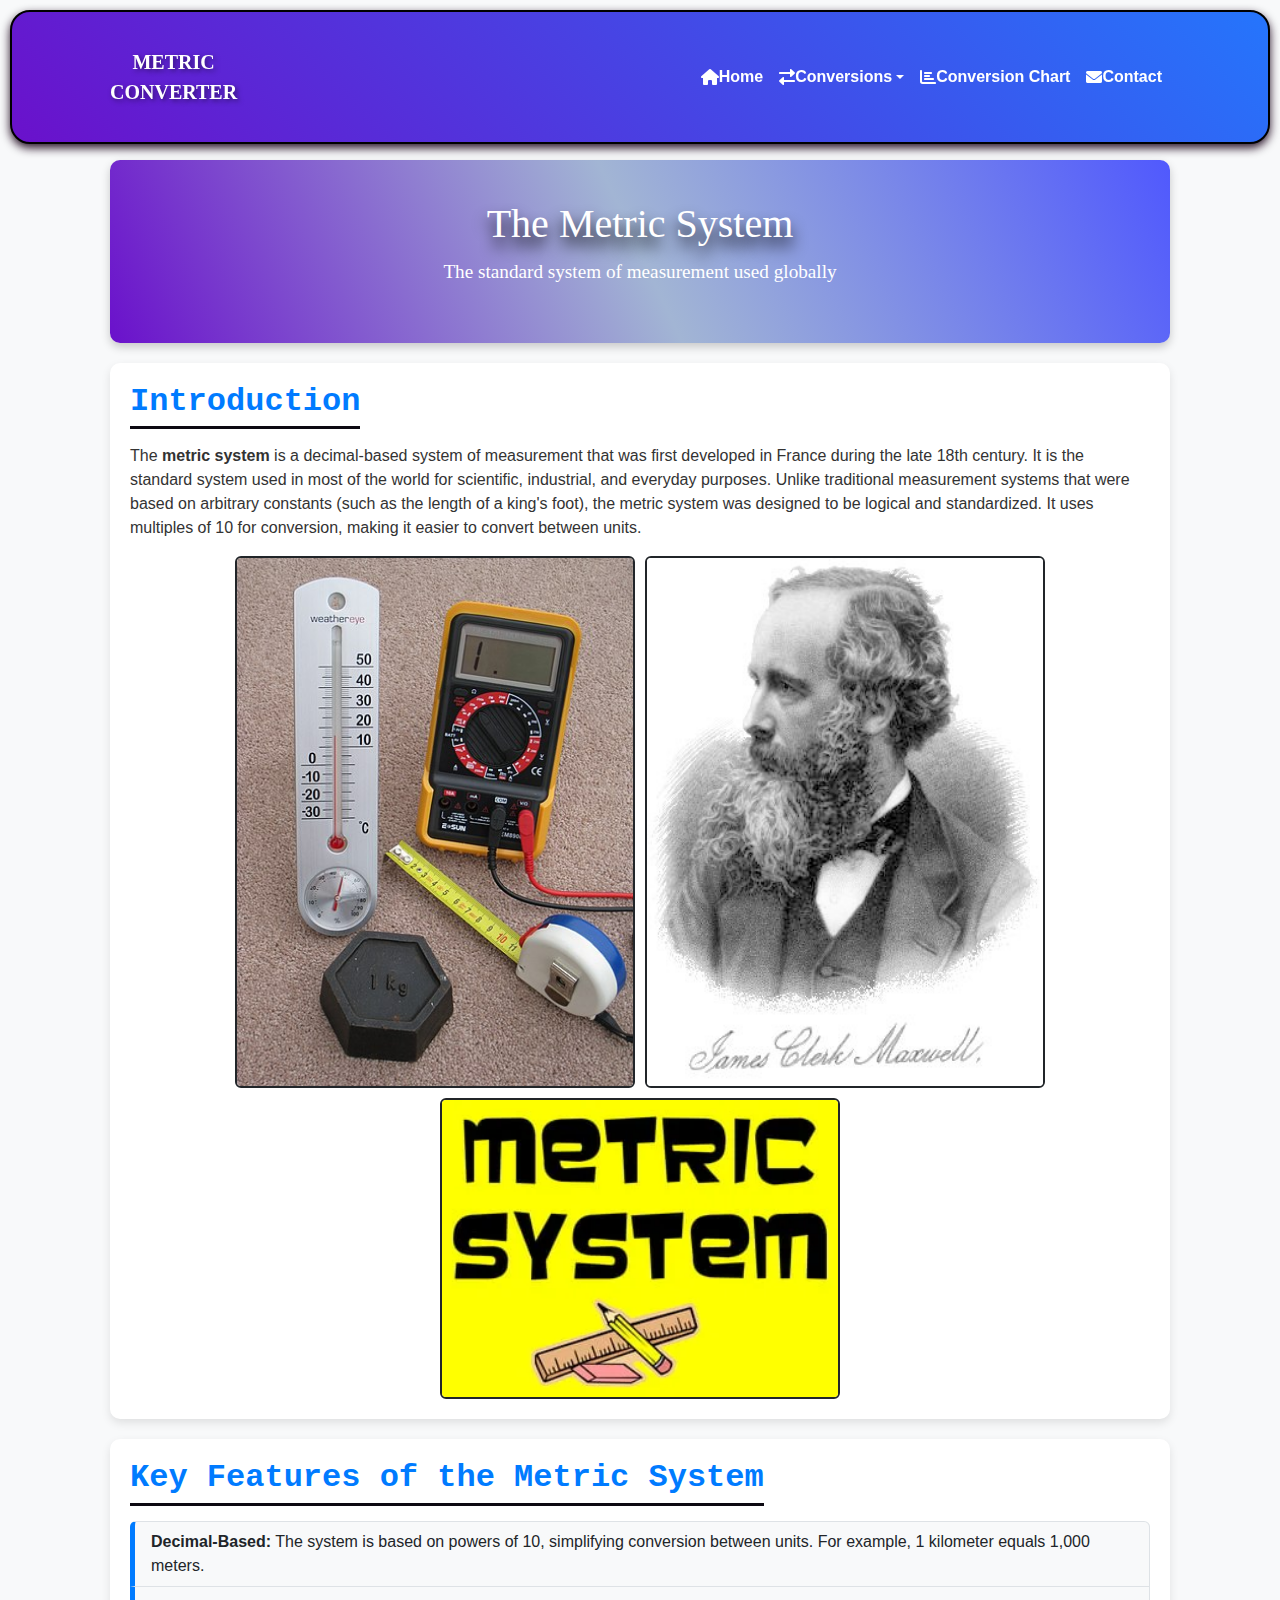
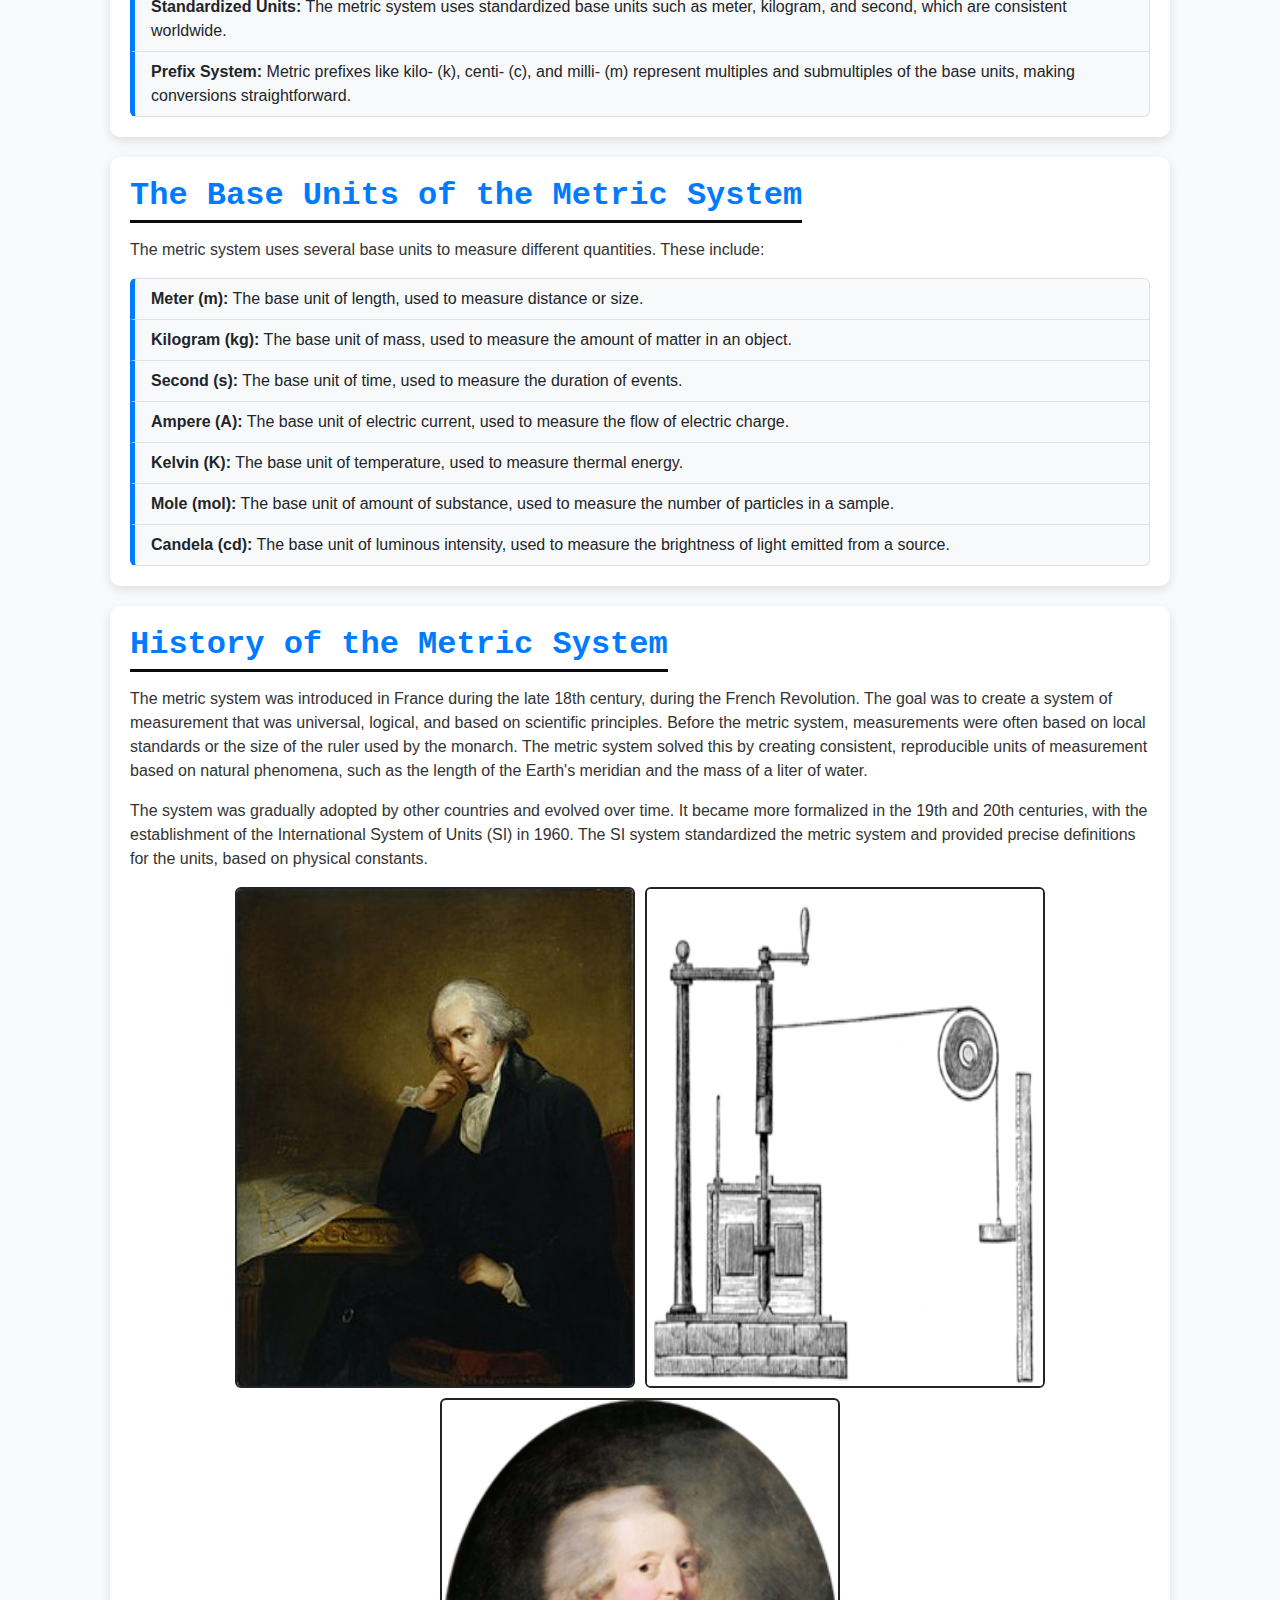
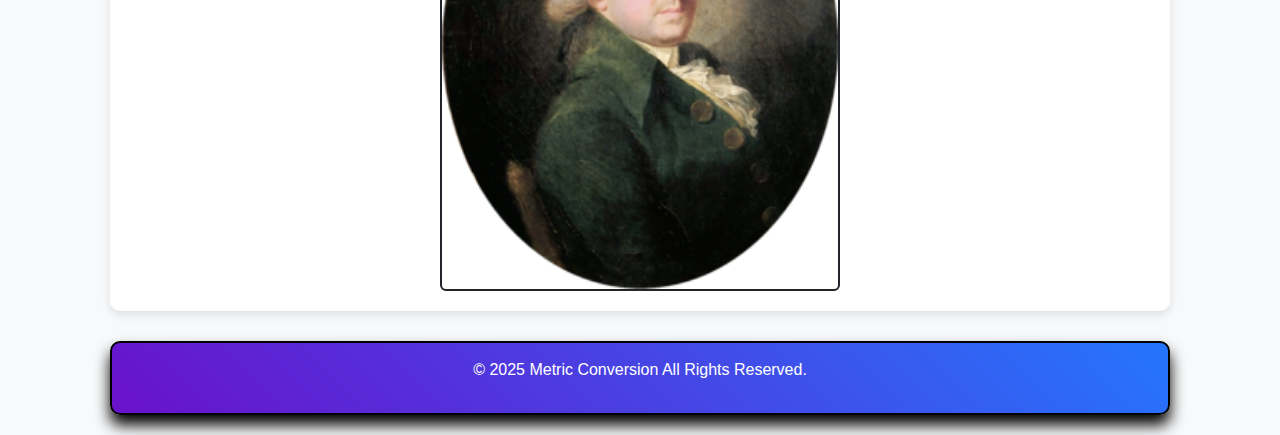
<file: metric.html>
<!DOCTYPE html>
<html lang="en">
<head>
    <meta charset="UTF-8">
    <meta name="viewport" content="width=device-width, initial-scale=1.0">
    <title>The Metric System</title>
    <link href="https://cdn.jsdelivr.net/npm/bootstrap@5.3.0-alpha1/dist/css/bootstrap.min.css" rel="stylesheet">
    <link rel="stylesheet" href="https://cdnjs.cloudflare.com/ajax/libs/font-awesome/6.0.0-beta3/css/all.min.css">
    <style>
        /* Global Styles */
body {
    font-family: 'Poppins', sans-serif;
    background-color: #f8f9fa;
    color: #333;
    margin: 0;
    padding: 0;
}
/* Navbar */
.navbar-brand{
    font-size: 20px;
    font-weight: bold;
    text-transform: uppercase;
    color: #FFFFFF !important;
    text-shadow: 2px 2px 5px rgba(0, 0, 0, 0.5);
    text-align: center;
    font-family: cursive;
}
.navbar {
    border: black 2px solid;
    background: linear-gradient(45deg, #6a11cb, #2575fc);
    box-shadow: 0px 4px 10px rgba(28, 4, 28, 0.945);
    padding: 10px 15px;
    border-radius: 20px;
    margin: 10px;
}
.navbar-nav .nav-link {
    font-weight: bold;
    color: white !important;
    font-size: 1rem;
    transition: 0.3s ease-in-out;
    padding: 8px 12px;
    display: flex;
    align-items: center;
}
.navbar-nav .nav-link:hover {
    color: black !important;
    background: yellow;
    border-radius: 20px;
}

/* Responsive Navbar */
@media (max-width: 768px) {
    .navbar-nav {
        text-align: center;
    }
    .navbar-brand {
        font-size: 1rem;
    }
}
/* Responsive */
@media (max-width: 992px) {
    .navbar-nav {
        text-align: center;
    }
    .navbar-nav .nav-link {
        font-size: 12px;
        width: 150px;
    }
}
.container {
    max-width: 1100px;
    margin: auto;
    padding: 20px;
}

/* Header Styles */
.article-header {
    background: linear-gradient(65deg, #6a11cb, #a2b5d4, hsla(237, 100%, 50%, 0.677));
    color: #fff;
    text-align: center;
    padding: 40px 20px;
    border-radius: 10px;
    box-shadow: 0 4px 10px rgba(0, 0, 0, 0.2);
    margin-top: 140px;
}
.article-header h1 {
    font-family: popin;
    font-size: 2.5rem;
    margin-bottom: 10px;
    text-shadow: 0 10px 15px black;
}
.article-header p {
    font-family: popin;
    font-size: 1.2rem;
}
h2{
    font-family: monospace;
    font-weight: bolder;
}
/* Section Styles */
.article-section {
    background: #fff;
    padding: 20px;
    margin-top: 20px;
    border-radius: 10px;
    box-shadow: 0 4px 10px rgba(0, 0, 0, 0.1);
    transition: transform 0.3s ease;
}
.article-section:hover {
    transform: translateY(-5px);
}
.section-title {
    color: #007bff;
    border-bottom: 3px solid #0c0912;
    display: inline-block;
    padding-bottom: 5px;
    margin-bottom: 15px;
}

/* List Styles */
.list-group-item {
    background: #f8f9fa;
    border-left: 5px solid #007bff;
    font-weight: 500;
}

/* Image Container */
.img-container {
    display: flex;
    flex-wrap: wrap;
    gap: 10px;
    justify-content: center;
    margin-top: 15px;
}
.img-container img {
    max-width: 100%;
    height: auto;
    border-radius: 8px;
    transition: transform 0.3s ease;
}
.img-container img:hover {
    transform: scale(1.05);
}

/* Footer Styles */
footer {
    text-align: center;
    background: linear-gradient(45deg, #6a11cb, #2575fc);
    color: white;
    padding: 15px;
    margin-top: 30px;
    border-radius: 10px;
    border: black 2px solid;
    box-shadow: 0 10px 15px black;
}
    </style>
</head>
<body>
     <!-- Navbar Section -->
     <nav class="navbar navbar-expand-lg navbar-dark bg-dark fixed-top">
        <div class="container">
            <a class="navbar-brand d-flex align-items-center" href="#">
                 <span>Metric <br>Converter</span>
                </a>
                
            <button class="navbar-toggler" type="button" data-bs-toggle="collapse" data-bs-target="#navbarNav">
                <span class="navbar-toggler-icon"></span>
            </button>
            <div class="collapse navbar-collapse" id="navbarNav">
                <ul class="navbar-nav ms-auto">
                    <li class="nav-item"><a class="nav-link" href="index.html"><i class="fas fa-home"></i> Home</a></li>
                    <li class="nav-item dropdown">
                        <a class="nav-link dropdown-toggle" href="#" id="conversionDropdown" role="button" data-bs-toggle="dropdown">
                            <i class="fas fa-exchange-alt"></i> Conversions
                        </a>
                        <ul class="dropdown-menu">
                            <li><a class="dropdown-item" href="currency.html"><i class="fa-solid fa-dollar-sign"></i> currency</a></li>
                            <li><a class="dropdown-item" href="length.html"><i class="fas fa-ruler"></i> Length</a></li>
                            <li><a class="dropdown-item" href="area.html"><i class="fas fa-th-large"></i> Area</a></li>
                            <li><a class="dropdown-item" href="volume.html"><i class="fas fa-cube"></i> Volume</a></li>
                            <li><a class="dropdown-item" href="mass.html"><i class="fas fa-weight-hanging"></i> Mass</a></li>
                            <li><a class="dropdown-item" href="temperature.html"><i class="fas fa-thermometer-half"></i> Temperature</a></li>
                        </ul>
                    </li>
                    <li class="nav-item"><a class="nav-link" href="chart.html"><i class="fas fa-chart-bar"></i> Conversion Chart</a></li>
                    <li class="nav-item"><a class="nav-link" href="support.html"><i class="fas fa-envelope"></i> Contact</a></li>
                </ul>
            </div>
        </div>
    </nav>

    <div class="container">
        <header class="article-header">
            <h1>The Metric System</h1>
            <p>The standard system of measurement used globally</p>
        </header>
    
        <section class="article-section">
            <h2 class="section-title">Introduction</h2>
            <p>The <strong>metric system</strong> is a decimal-based system of measurement that was first developed in France during the late 18th century. It is the standard system used in most of the world for scientific, industrial, and everyday purposes. Unlike traditional measurement systems that were based on arbitrary constants (such as the length of a king's foot), the metric system was designed to be logical and standardized. It uses multiples of 10 for conversion, making it easier to convert between units.</p>
            <div class="img-container">
            <img class="border border-dark rounded border-2" width="400px" src="images/FourMetricInstruments.JPG" alt="traditional us units">
            <img class="border border-dark rounded border-2" width="400px" src="images/James_Clerk_Maxwell.jpg" alt="traditional us units">
            <img class="border border-dark rounded border-2" width="400px" src="images/Metric-system-1-320.webp" alt="traditional us units">
            </div>
        </section>
    
        <section class="article-section">
            <h2 class="section-title">Key Features of the Metric System</h2>
            <ul class="list-group">
                <li class="list-group-item"><strong>Decimal-Based:</strong> The system is based on powers of 10, simplifying conversion between units. For example, 1 kilometer equals 1,000 meters.</li>
                <li class="list-group-item"><strong>Standardized Units:</strong> The metric system uses standardized base units such as meter, kilogram, and second, which are consistent worldwide.</li>
                <li class="list-group-item"><strong>Prefix System:</strong> Metric prefixes like kilo- (k), centi- (c), and milli- (m) represent multiples and submultiples of the base units, making conversions straightforward.</li>
            </ul>
        </section>
    
        <section class="article-section">
            <h2 class="section-title">The Base Units of the Metric System</h2>
            <p>The metric system uses several base units to measure different quantities. These include:</p>
            <ul class="list-group">
                <li class="list-group-item"><strong>Meter (m):</strong> The base unit of length, used to measure distance or size.</li>
                <li class="list-group-item"><strong>Kilogram (kg):</strong> The base unit of mass, used to measure the amount of matter in an object.</li>
                <li class="list-group-item"><strong>Second (s):</strong> The base unit of time, used to measure the duration of events.</li>
                <li class="list-group-item"><strong>Ampere (A):</strong> The base unit of electric current, used to measure the flow of electric charge.</li>
                <li class="list-group-item"><strong>Kelvin (K):</strong> The base unit of temperature, used to measure thermal energy.</li>
                <li class="list-group-item"><strong>Mole (mol):</strong> The base unit of amount of substance, used to measure the number of particles in a sample.</li>
                <li class="list-group-item"><strong>Candela (cd):</strong> The base unit of luminous intensity, used to measure the brightness of light emitted from a source.</li>
            </ul>
        </section>
    
        <section class="article-section">
            <h2 class="section-title">History of the Metric System</h2>
            <p>The metric system was introduced in France during the late 18th century, during the French Revolution. The goal was to create a system of measurement that was universal, logical, and based on scientific principles. Before the metric system, measurements were often based on local standards or the size of the ruler used by the monarch. The metric system solved this by creating consistent, reproducible units of measurement based on natural phenomena, such as the length of the Earth's meridian and the mass of a liter of water.</p>
            <p>The system was gradually adopted by other countries and evolved over time. It became more formalized in the 19th and 20th centuries, with the establishment of the International System of Units (SI) in 1960. The SI system standardized the metric system and provided precise definitions for the units, based on physical constants.</p>
            <div class="img-container">
            <img class="border border-dark rounded border-2" width="400px" src="images/Watt_James_von_Breda.jpg" alt="traditional us units">
            <img class="border border-dark rounded border-2" width="400px" src="images/Joule's_Apparatus_(Harper's_Scan).png" alt="traditional us units">
            <img class="border border-dark rounded border-2" width="400px" src="images/Nicolas_de_Condorcet.PNG" alt="traditional us units">
            </div>
        </section>
    
        <footer>
            <p>&copy; 2025 Metric Conversion All Rights Reserved.</p>
        </footer>
    </div>
    

    <!-- Bootstrap JS and Popper.js -->
    <script src="https://cdn.jsdelivr.net/npm/@popperjs/core@2.9.2/dist/umd/popper.min.js"></script>
    <script src="https://cdn.jsdelivr.net/npm/bootstrap@5.3.0-alpha1/dist/js/bootstrap.min.js"></script>
</body>
</html>
</file>
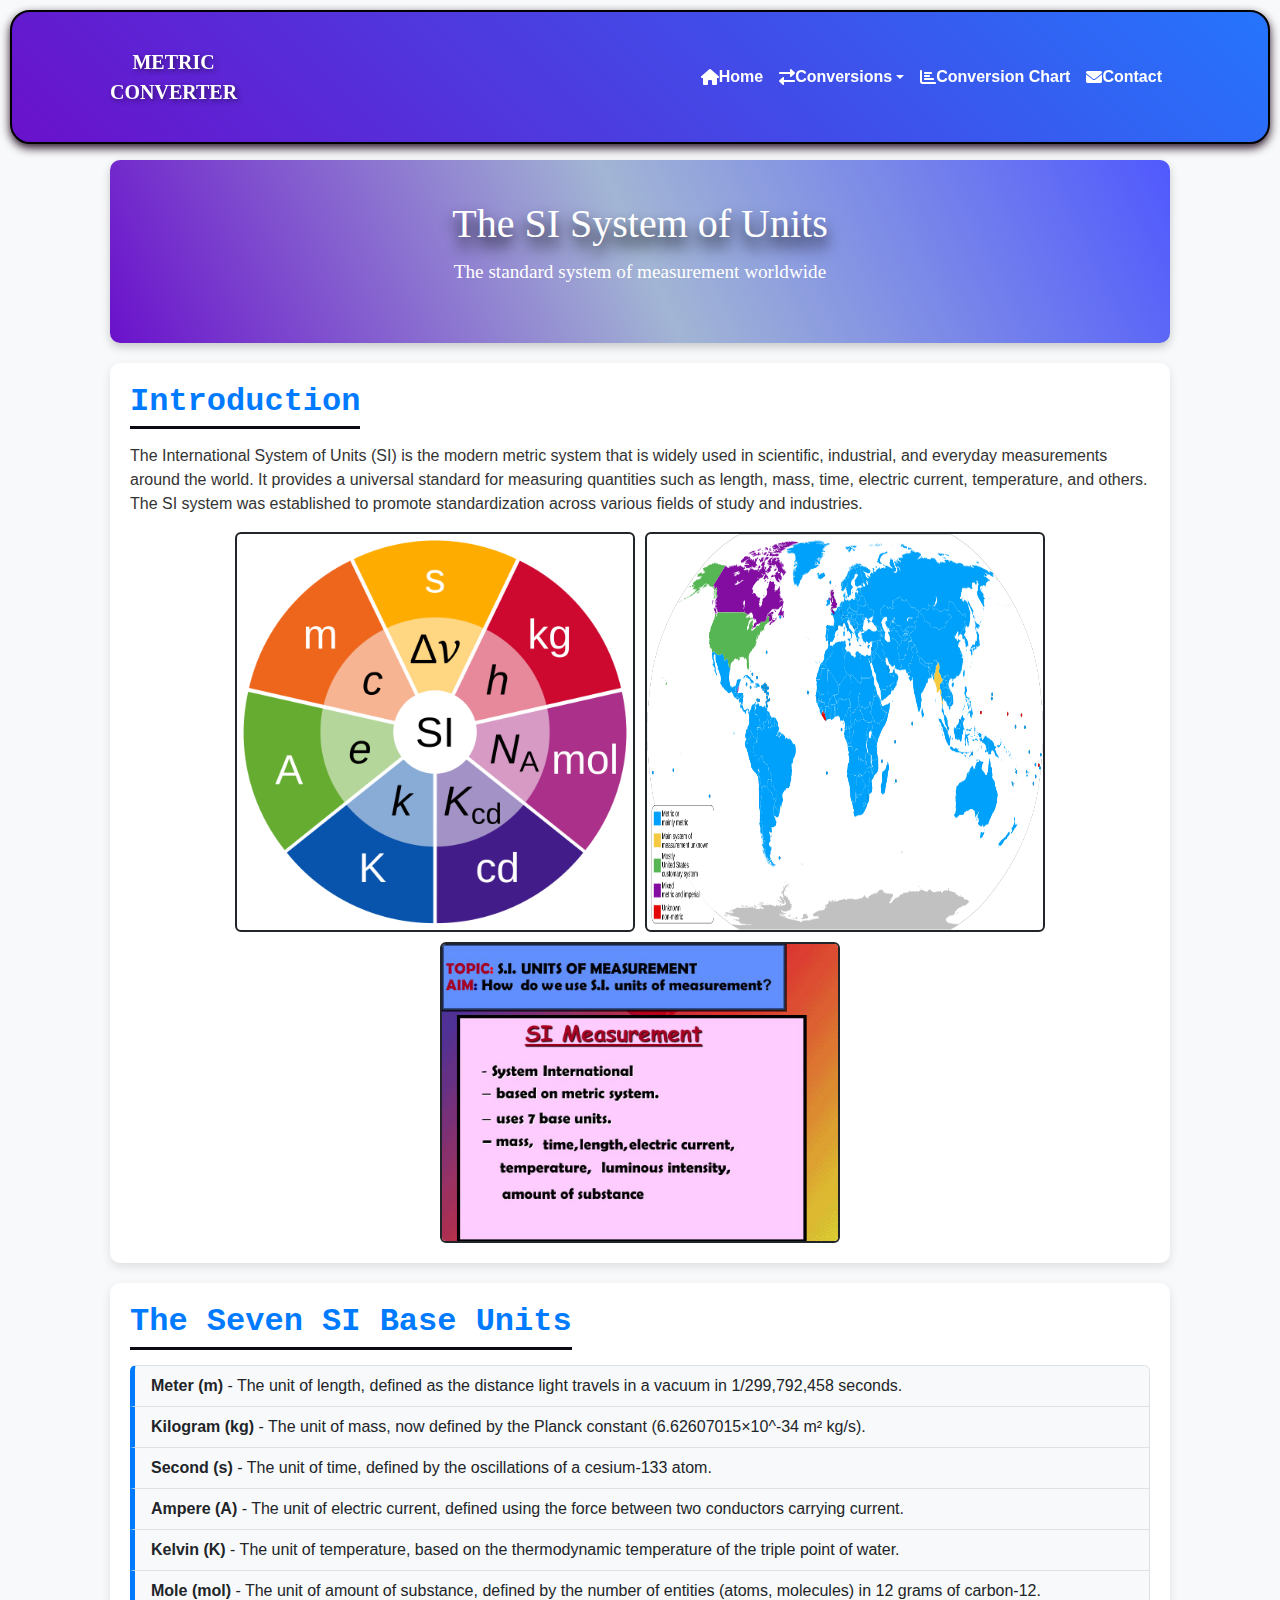
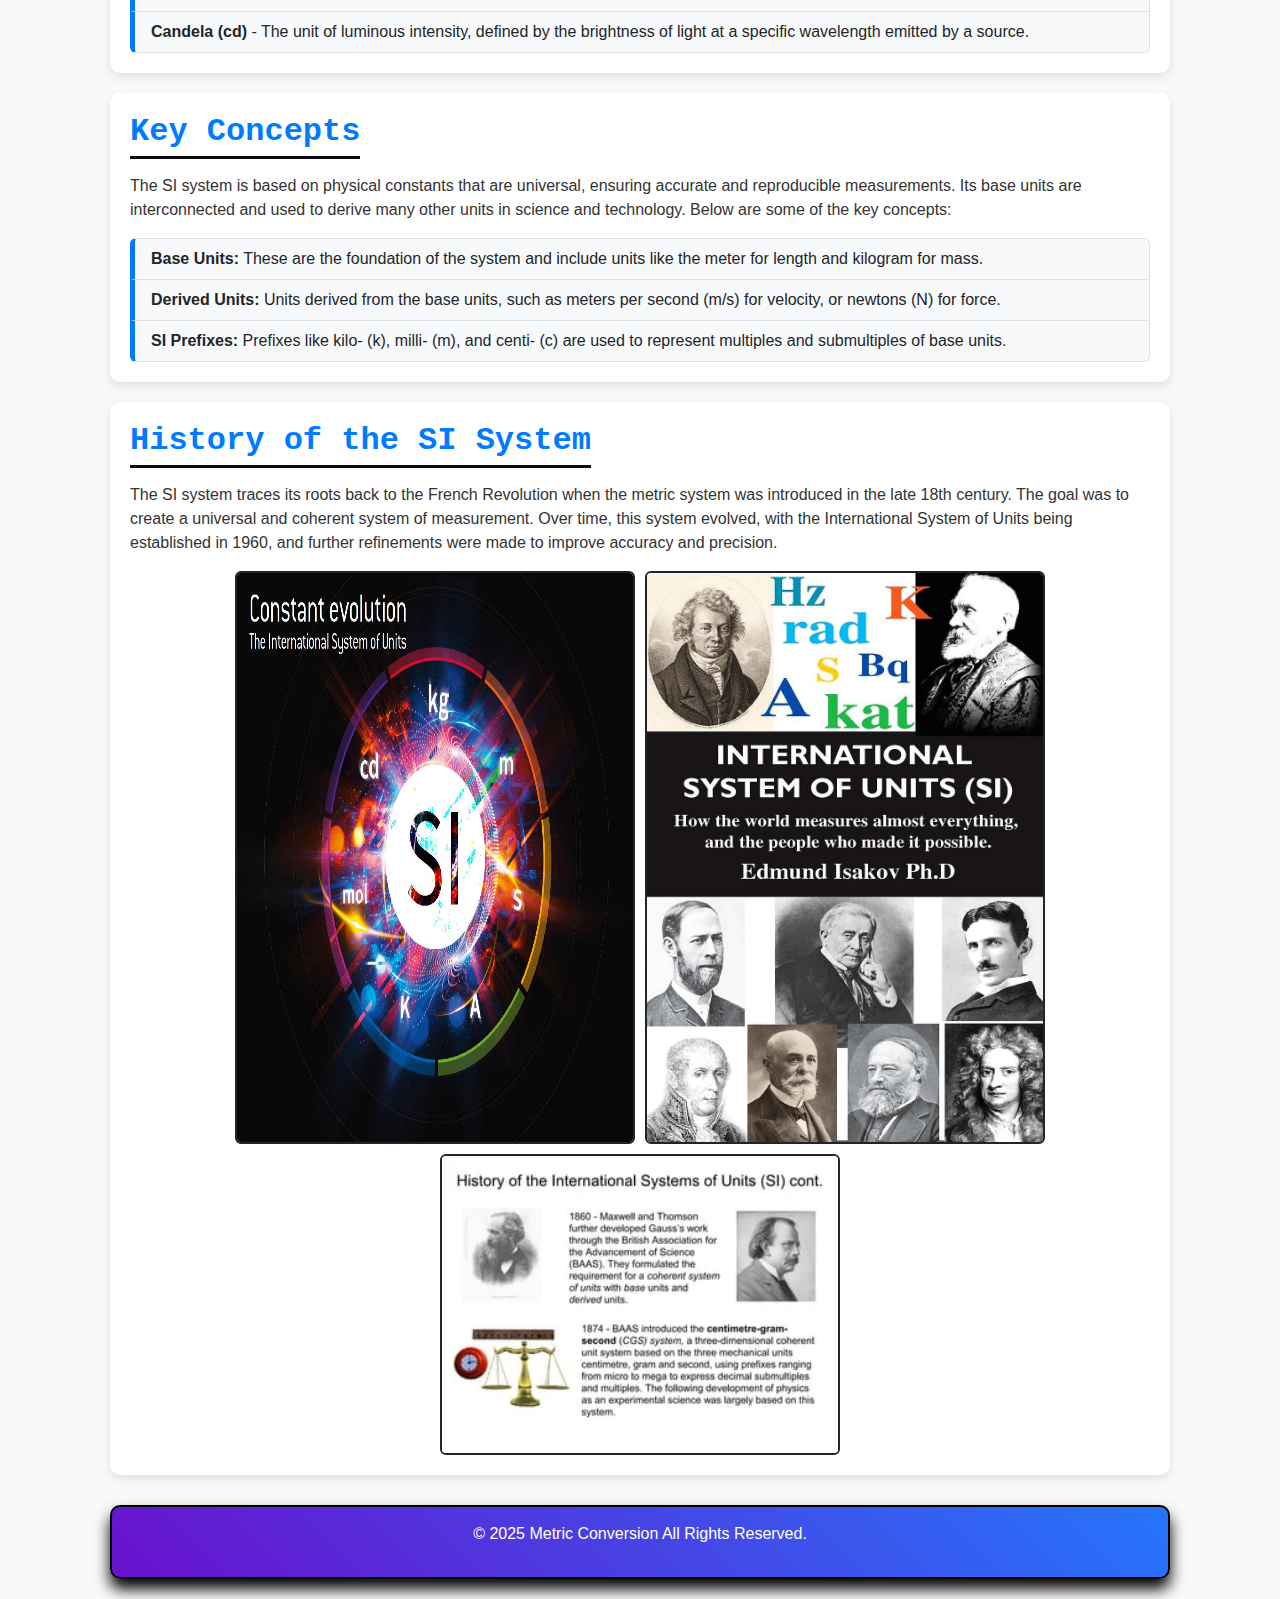
<file: SI.html>
<!DOCTYPE html>
<html lang="en">
<head>
    <meta charset="UTF-8">
    <meta name="viewport" content="width=device-width, initial-scale=1.0">
    <title>The SI System of Units</title>
    <link href="https://cdn.jsdelivr.net/npm/bootstrap@5.3.0-alpha1/dist/css/bootstrap.min.css" rel="stylesheet">
    <link rel="stylesheet" href="https://cdnjs.cloudflare.com/ajax/libs/font-awesome/6.0.0-beta3/css/all.min.css">
    <style>
        /* Global Styles */
body {
    font-family: 'Poppins', sans-serif;
    background-color: #f8f9fa;
    color: #333;
    margin: 0;
    padding: 0;
}
/* Navbar */
.navbar-brand{
    font-size: 20px;
    font-weight: bold;
    text-transform: uppercase;
    color: #FFFFFF !important;
    text-shadow: 2px 2px 5px rgba(0, 0, 0, 0.5);
    text-align: center;
    font-family: cursive;
}
.navbar {
    border: black 2px solid;
    background: linear-gradient(45deg, #6a11cb, #2575fc);
    box-shadow: 0px 4px 10px rgba(28, 4, 28, 0.945);
    padding: 10px 15px;
    border-radius: 20px;
    margin: 10px;
}
.navbar-nav .nav-link {
    font-weight: bold;
    color: white !important;
    font-size: 1rem;
    transition: 0.3s ease-in-out;
    padding: 8px 12px;
    display: flex;
    align-items: center;
}
.navbar-nav .nav-link:hover {
    color: black !important;
    background: yellow;
    border-radius: 20px;
}

/* Responsive Navbar */
@media (max-width: 768px) {
    .navbar-nav {
        text-align: center;
    }
    .navbar-brand {
        font-size: 1rem;
    }
}
/* Responsive */
@media (max-width: 992px) {
    .navbar-nav {
        text-align: center;
    }
    .navbar-nav .nav-link {
        font-size: 12px;
        width: 150px;
    }
}
.container {
    max-width: 1100px;
    margin: auto;
    padding: 20px;
}

/* Header Styles */
.article-header {
    background: linear-gradient(65deg, #6a11cb, #a2b5d4, hsla(237, 100%, 50%, 0.677));
    color: #fff;
    text-align: center;
    padding: 40px 20px;
    border-radius: 10px;
    box-shadow: 0 4px 10px rgba(0, 0, 0, 0.2);
    margin-top: 140px;
}
.article-header h1 {
    font-family: popin;
    font-size: 2.5rem;
    margin-bottom: 10px;
    text-shadow: 0 10px 15px black;
}
.article-header p {
    font-family: popin;
    font-size: 1.2rem;
}
h2{
    font-family: monospace;
    font-weight: bolder;
}
/* Section Styles */
.article-section {
    background: #fff;
    padding: 20px;
    margin-top: 20px;
    border-radius: 10px;
    box-shadow: 0 4px 10px rgba(0, 0, 0, 0.1);
    transition: transform 0.3s ease;
}
.article-section:hover {
    transform: translateY(-5px);
}
.section-title {
    color: #007bff;
    border-bottom: 3px solid #0c0912;
    display: inline-block;
    padding-bottom: 5px;
    margin-bottom: 15px;
}

/* List Styles */
.list-group-item {
    background: #f8f9fa;
    border-left: 5px solid #007bff;
    font-weight: 500;
}

/* Image Container */
.img-container {
    display: flex;
    flex-wrap: wrap;
    gap: 10px;
    justify-content: center;
    margin-top: 15px;
}
.img-container img {
    max-width: 100%;
    height: auto;
    border-radius: 8px;
    transition: transform 0.3s ease;
}
.img-container img:hover {
    transform: scale(1.05);
}

/* Footer Styles */
footer {
    text-align: center;
    background: linear-gradient(45deg, #6a11cb, #2575fc);
    color: white;
    padding: 15px;
    margin-top: 30px;
    border-radius: 10px;
    border: black 2px solid;
    box-shadow: 0 10px 15px black;
}
    </style>
</head>
<body>
     <!-- Navbar Section -->
     <nav class="navbar navbar-expand-lg navbar-dark bg-dark fixed-top">
        <div class="container">
            <a class="navbar-brand d-flex align-items-center" href="#">
                 <span>Metric <br>Converter</span>
                </a>
                
            <button class="navbar-toggler" type="button" data-bs-toggle="collapse" data-bs-target="#navbarNav">
                <span class="navbar-toggler-icon"></span>
            </button>
            <div class="collapse navbar-collapse" id="navbarNav">
                <ul class="navbar-nav ms-auto">
                    <li class="nav-item"><a class="nav-link" href="index.html"><i class="fas fa-home"></i> Home</a></li>
                    <li class="nav-item dropdown">
                        <a class="nav-link dropdown-toggle" href="#" id="conversionDropdown" role="button" data-bs-toggle="dropdown">
                            <i class="fas fa-exchange-alt"></i> Conversions
                        </a>
                        <ul class="dropdown-menu">
                            <li><a class="dropdown-item" href="currency.html"><i class="fa-solid fa-dollar-sign"></i> currency</a></li>
                            <li><a class="dropdown-item" href="length.html"><i class="fas fa-ruler"></i> Length</a></li>
                            <li><a class="dropdown-item" href="area.html"><i class="fas fa-th-large"></i> Area</a></li>
                            <li><a class="dropdown-item" href="volume.html"><i class="fas fa-cube"></i> Volume</a></li>
                            <li><a class="dropdown-item" href="mass.html"><i class="fas fa-weight-hanging"></i> Mass</a></li>
                            <li><a class="dropdown-item" href="temperature.html"><i class="fas fa-thermometer-half"></i> Temperature</a></li>
                        </ul>
                    </li>
                    <li class="nav-item"><a class="nav-link" href="chart.html"><i class="fas fa-chart-bar"></i> Conversion Chart</a></li>
                    <li class="nav-item"><a class="nav-link" href="support.html"><i class="fas fa-envelope"></i> Contact</a></li>
                </ul>
            </div>
        </div>
    </nav>

    <div class="container">
        <header class="article-header">
            <h1>The SI System of Units</h1>
            <p>The standard system of measurement worldwide</p>
        </header>
    
        <section class="article-section">
            <h2 class="section-title">Introduction</h2>
            <p>The International System of Units (SI) is the modern metric system that is widely used in scientific, industrial, and everyday measurements around the world. It provides a universal standard for measuring quantities such as length, mass, time, electric current, temperature, and others. The SI system was established to promote standardization across various fields of study and industries.</p>
            <div class="img-container">
            <img class="border border-dark rounded border-2" width="400px" src="images/SI_Illustration_Base_Units_and_Constants_Colour_Full.svg.png" alt="traditional us units">
            <img class="border border-dark rounded border-2" width="400px" src="images/Metric_and_imperial_systems_(2019).svg.png" alt="traditional us units">
            <img class="border border-dark rounded border-2" width="400px" src="images/slide_19.jpg" alt="traditional us units">
            </div>
        </section>
    
        <section class="article-section">
            <h2 class="section-title">The Seven SI Base Units</h2>
            <ul class="list-group">
                <li class="list-group-item"><strong>Meter (m)</strong> - The unit of length, defined as the distance light travels in a vacuum in 1/299,792,458 seconds.</li>
                <li class="list-group-item"><strong>Kilogram (kg)</strong> - The unit of mass, now defined by the Planck constant (6.62607015×10^-34 m² kg/s).</li>
                <li class="list-group-item"><strong>Second (s)</strong> - The unit of time, defined by the oscillations of a cesium-133 atom.</li>
                <li class="list-group-item"><strong>Ampere (A)</strong> - The unit of electric current, defined using the force between two conductors carrying current.</li>
                <li class="list-group-item"><strong>Kelvin (K)</strong> - The unit of temperature, based on the thermodynamic temperature of the triple point of water.</li>
                <li class="list-group-item"><strong>Mole (mol)</strong> - The unit of amount of substance, defined by the number of entities (atoms, molecules) in 12 grams of carbon-12.</li>
                <li class="list-group-item"><strong>Candela (cd)</strong> - The unit of luminous intensity, defined by the brightness of light at a specific wavelength emitted by a source.</li>
            </ul>
        </section>
    
        <section class="article-section">
            <h2 class="section-title">Key Concepts</h2>
            <p>The SI system is based on physical constants that are universal, ensuring accurate and reproducible measurements. Its base units are interconnected and used to derive many other units in science and technology. Below are some of the key concepts:</p>
            <ul class="list-group">
                <li class="list-group-item"><strong>Base Units:</strong> These are the foundation of the system and include units like the meter for length and kilogram for mass.</li>
                <li class="list-group-item"><strong>Derived Units:</strong> Units derived from the base units, such as meters per second (m/s) for velocity, or newtons (N) for force.</li>
                <li class="list-group-item"><strong>SI Prefixes:</strong> Prefixes like kilo- (k), milli- (m), and centi- (c) are used to represent multiples and submultiples of base units.</li>
            </ul>
        </section>
    
        <section class="article-section">
            <h2 class="section-title">History of the SI System</h2>
            <p>The SI system traces its roots back to the French Revolution when the metric system was introduced in the late 18th century. The goal was to create a universal and coherent system of measurement. Over time, this system evolved, with the International System of Units being established in 1960, and further refinements were made to improve accuracy and precision.</p>
            <div class="img-container">
            <img class="border border-dark rounded border-2" width="400px" src="images/revised-si.jpg" alt="traditional us units">
            <img class="border border-dark rounded border-2" width="400px" src="images/How-the-World-Measures-Almost-Everything-and-the-People-Who-Made-It-Possible.jpg" alt="traditional us units">
            <img class="border border-dark rounded border-2" width="400px" src="images/History-of-measurements-6-320.webp" alt="traditional us units">
            </div>
        </section>
    
        <footer>
            <p>&copy; 2025 Metric Conversion All Rights Reserved.</p>
        </footer>
    </div>
    

    <!-- Bootstrap JS and Popper.js -->
    <script src="https://cdn.jsdelivr.net/npm/@popperjs/core@2.9.2/dist/umd/popper.min.js"></script>
    <script src="https://cdn.jsdelivr.net/npm/bootstrap@5.3.0-alpha1/dist/js/bootstrap.min.js"></script>
</body>
</html>
</file>
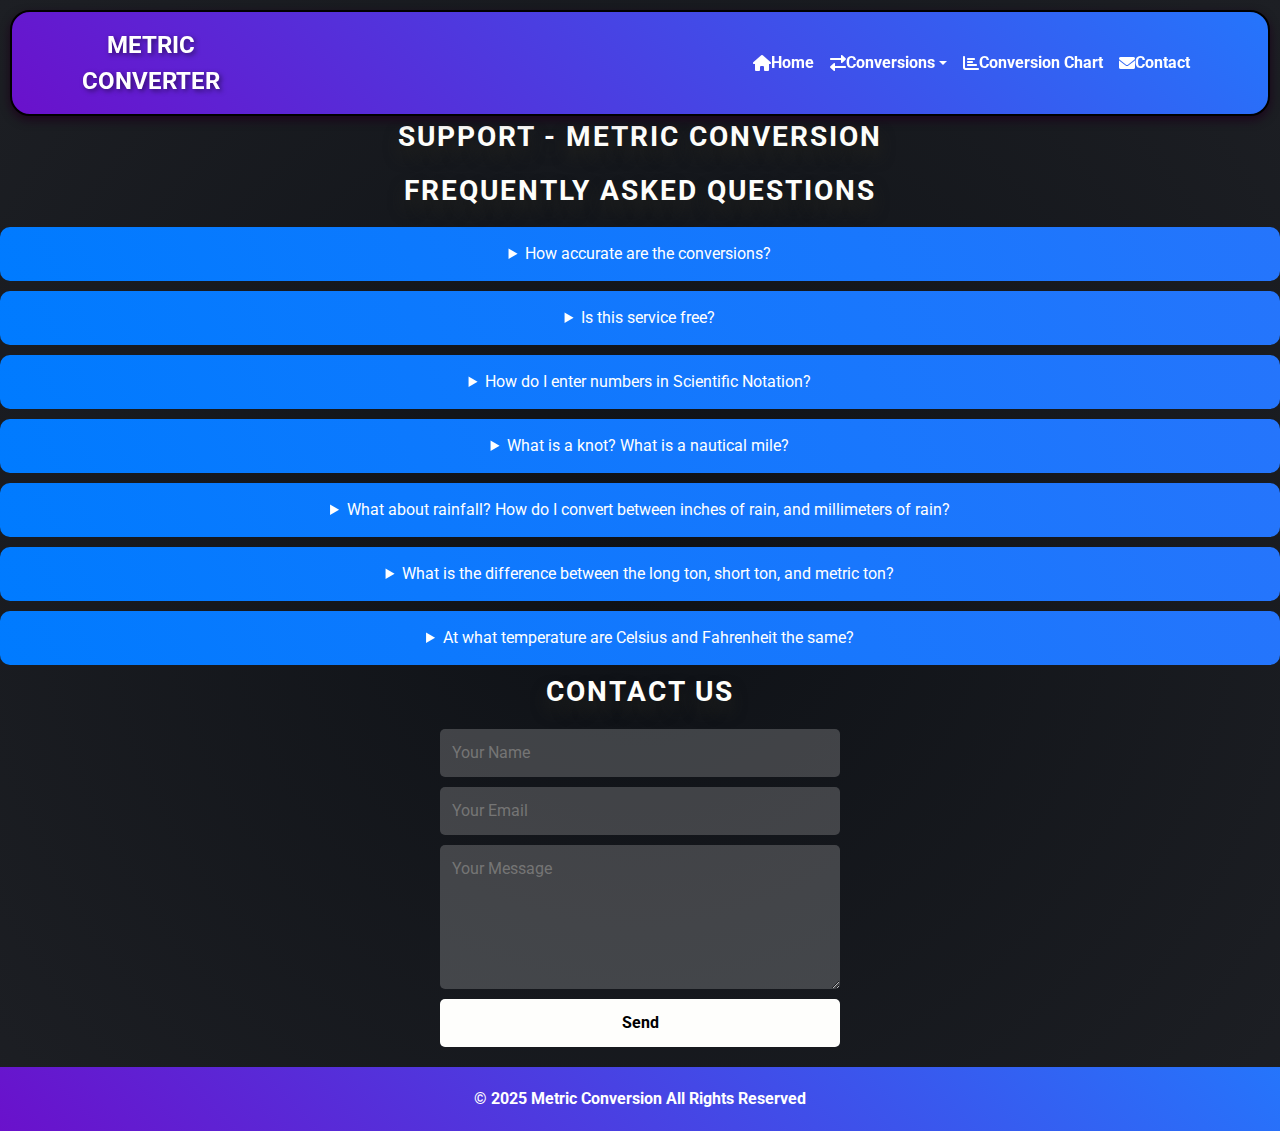
<file: support.html>
<!DOCTYPE html>
<html lang="en">
<head>
    <meta charset="UTF-8">
    <meta name="viewport" content="width=device-width, initial-scale=1.0">
    <title>Support - Metric Conversion</title>
    <link href="https://cdn.jsdelivr.net/npm/bootstrap@5.3.0-alpha1/dist/css/bootstrap.min.css" rel="stylesheet">
    <link rel="stylesheet" href="https://cdnjs.cloudflare.com/ajax/libs/font-awesome/6.0.0-beta3/css/all.min.css">
    <style>
        @import url('https://fonts.googleapis.com/css2?family=Roboto:wght@300;400;700&display=swap');

        * {
            margin: 0;
            padding: 0;
            box-sizing: border-box;
            font-family: 'Roboto', sans-serif;
        }

        body {
            background: radial-gradient(circle, #0e1116, #1d1f24);
            color: #fff;
            text-align: center;
            align-items: center;
        }

        /* Navbar */
.navbar-brand{
    font-size: 1.5rem;
    font-weight: bold;
    text-transform: uppercase;
    color: #FFFFFF !important;
    text-shadow: 2px 2px 5px rgba(0, 0, 0, 0.5);
    text-align: center;
    font-family: cursive;
}
.navbar {
    border: black 2px solid;
    background: linear-gradient(45deg, #6a11cb, #2575fc);
    box-shadow: 0px 4px 10px rgba(28, 4, 28, 0.945);
    padding: 10px 15px;
    border-radius: 20px;
    margin: 10px;
}
.navbar-nav .nav-link {
    font-weight: bold;
    color: white !important;
    font-size: 1rem;
    transition: 0.3s ease-in-out;
    padding: 8px 12px;
    display: flex;
    align-items: center;
}
.navbar-nav .nav-link:hover {
    color: black !important;
    background: yellow;
    border-radius: 20px;
}

/* Responsive Navbar */
@media (max-width: 768px) {
    .navbar-nav {
        text-align: center;
    }
    .navbar-brand {
        font-size: 1rem;
    }
}
/* Responsive */
@media (max-width: 992px) {
    .navbar-nav {
        text-align: center;
    }
    .navbar-nav .nav-link {
        font-size: 12px;
        width: 150px;
    }
}
.containermain{
    margin-top: 120px;
    align-items: center;
}

        h1, h2 {
            margin-bottom: 20px;
            font-size: 28px;
            color: #fefefb;
            text-transform: uppercase;
            letter-spacing: 2px;
            text-shadow: 0 10px 15px #23231e;
            font-weight: bold;
        }

        details {
            background: linear-gradient(65deg, #007BFF, #2575fc);
            padding: 15px;
            margin: 10px 0;
            border-radius: 10px;
            cursor: pointer;
            transition: 0.3s ease-in-out;
        }

        details:hover {
            background: rgba(255, 255, 255, 0.4);
        }

        form {
            display: flex;
            flex-direction: column;
            gap: 10px;
            max-width: 400px;
            margin: auto;
        }

        input, textarea {
            padding: 12px;
            border: none;
            border-radius: 5px;
            width: 100%;
            background: rgba(255, 255, 255, 0.2);
            color: #fff;
        }

        button {
            padding: 12px;
            background: #fefefc;
            color: #000;
            border: none;
            border-radius: 5px;
            cursor: pointer;
            font-size: 16px;
            font-weight: bold;
            transition: 0.3s;
        }

        button:hover {
            background: #f3f702;
            color: #171717;
        }

        footer {
            margin-top: 20px;
            padding: 20px;
            background: linear-gradient(45deg, #6a11cb, #2575fc);
            width: 100%;
            text-align: center;
            font-weight: bold;
        }
    </style>
</head>
<body>
    <!-- Navbar Section -->
    <nav class="navbar navbar-expand-lg navbar-dark bg-dark fixed-top">
        <div class="container">
            <a class="navbar-brand d-flex align-items-center" href="#">
                 <span>Metric <br>Converter</span>
                </a>
                
            <button class="navbar-toggler" type="button" data-bs-toggle="collapse" data-bs-target="#navbarNav">
                <span class="navbar-toggler-icon"></span>
            </button>
            <div class="collapse navbar-collapse" id="navbarNav">
                <ul class="navbar-nav ms-auto">
                    <li class="nav-item"><a class="nav-link" href="index.html"><i class="fas fa-home"></i> Home</a></li>
                    <li class="nav-item dropdown">
                        <a class="nav-link dropdown-toggle" href="#" id="conversionDropdown" role="button" data-bs-toggle="dropdown">
                            <i class="fas fa-exchange-alt"></i> Conversions
                        </a>
                        <ul class="dropdown-menu">
                            <li><a class="dropdown-item" href="currency.html"><i class="fa-solid fa-dollar-sign"></i> currency</a></li>
                            <li><a class="dropdown-item" href="length.html"><i class="fas fa-ruler"></i> Length</a></li>
                            <li><a class="dropdown-item" href="area.html"><i class="fas fa-th-large"></i> Area</a></li>
                            <li><a class="dropdown-item" href="volume.html"><i class="fas fa-cube"></i> Volume</a></li>
                            <li><a class="dropdown-item" href="mass.html"><i class="fas fa-weight-hanging"></i> Mass</a></li>
                            <li><a class="dropdown-item" href="temperature.html"><i class="fas fa-thermometer-half"></i> Temperature</a></li>
                        </ul>
                    </li>
                    <li class="nav-item"><a class="nav-link" href="chart.html"><i class="fas fa-chart-bar"></i> Conversion Chart</a></li>
                    <li class="nav-item"><a class="nav-link" href="support.html"><i class="fas fa-envelope"></i> Contact</a></li>
                </ul>
            </div>
        </div>
    </nav>

    <div class="containermain">
        <h1>Support - Metric Conversion</h1>
        <section id="faq">
            <h2>Frequently Asked Questions</h2>
            <details>
                <summary>How accurate are the conversions?</summary>
                <p>Our conversions are based on internationally recognized conversion rates.</p>
            </details>
            <details>
                <summary>Is this service free?</summary>
                <p>Yes, our metric conversion service is completely free.</p>
            </details>
            <details>
                <summary>How do I enter numbers in Scientific Notation?</summary>
                <p>Scientific notation is a way of expressing very large or very small numbers. To enter numbers in scientific notation, use the format <strong>number * 10^exponent</strong>. For example, <strong>3.5 * 10^4</strong> represents <strong>35000</strong>.</p>
            </details>
            <details>
                <summary>What is a knot? What is a nautical mile?</summary>
                <p>A <strong>knot</strong> is a unit of speed commonly used in maritime and air navigation, equivalent to one nautical mile per hour.
                   A <strong>nautical mile</strong> is a unit of distance used in navigation, defined as 1,852 meters (approximately 1.15078 miles or 1.852 kilometers).</p>
            </details>
            <details>
                <summary>What about rainfall? How do I convert between inches of rain, and millimeters of rain?</summary>
                <p>To convert inches of rainfall to millimeters, multiply by 25.4.</p>
                <p><strong>Formula</strong>: Inches × 25.4 = Millimeters</p>
            </details>
            <details>
                <summary>What is the difference between the long ton, short ton, and metric ton?</summary>
                <p>A <strong>long ton</strong> (also known as the imperial ton) is 2,240 pounds or approximately 1,016 kilograms.</p>
                        <p>A <strong>short ton</strong> (commonly used in the United States) is 2,000 pounds or approximately 907.1847 kilograms.</p>
                        <p>A <strong>metric ton</strong> (or tonne) is 1,000 kilograms or approximately 2,204.62 pounds.</p>
            </details>
            <details>
                <summary>At what temperature are Celsius and Fahrenheit the same?</summary>
                <p>The temperature at which Celsius and Fahrenheit are the same is <strong>-40°C</strong> and <strong>-40°F</strong>.</p>
            </details>
        </section>
        <section id="contact">
            <h2>Contact Us</h2>
            <form>
                <input type="text" placeholder="Your Name" required>
                <input type="email" placeholder="Your Email" required>
                <textarea rows="5" placeholder="Your Message" required></textarea>
                <button type="submit">Send</button>
            </form>
        </section>
    </div>
    <footer>&copy; 2025 Metric Conversion All Rights Reserved</footer>
</body>
<script>
    document.addEventListener("DOMContentLoaded", function() {
        const form = document.querySelector("form");
        form.addEventListener("submit", function(event) {
            event.preventDefault();
            alert("Thank you for reaching out! We will get back to you soon.");
            form.reset();
        });
    });
</script>
<script src="https://cdn.jsdelivr.net/npm/bootstrap@5.3.0-alpha1/dist/js/bootstrap.bundle.min.js"></script>

</html>
</file>
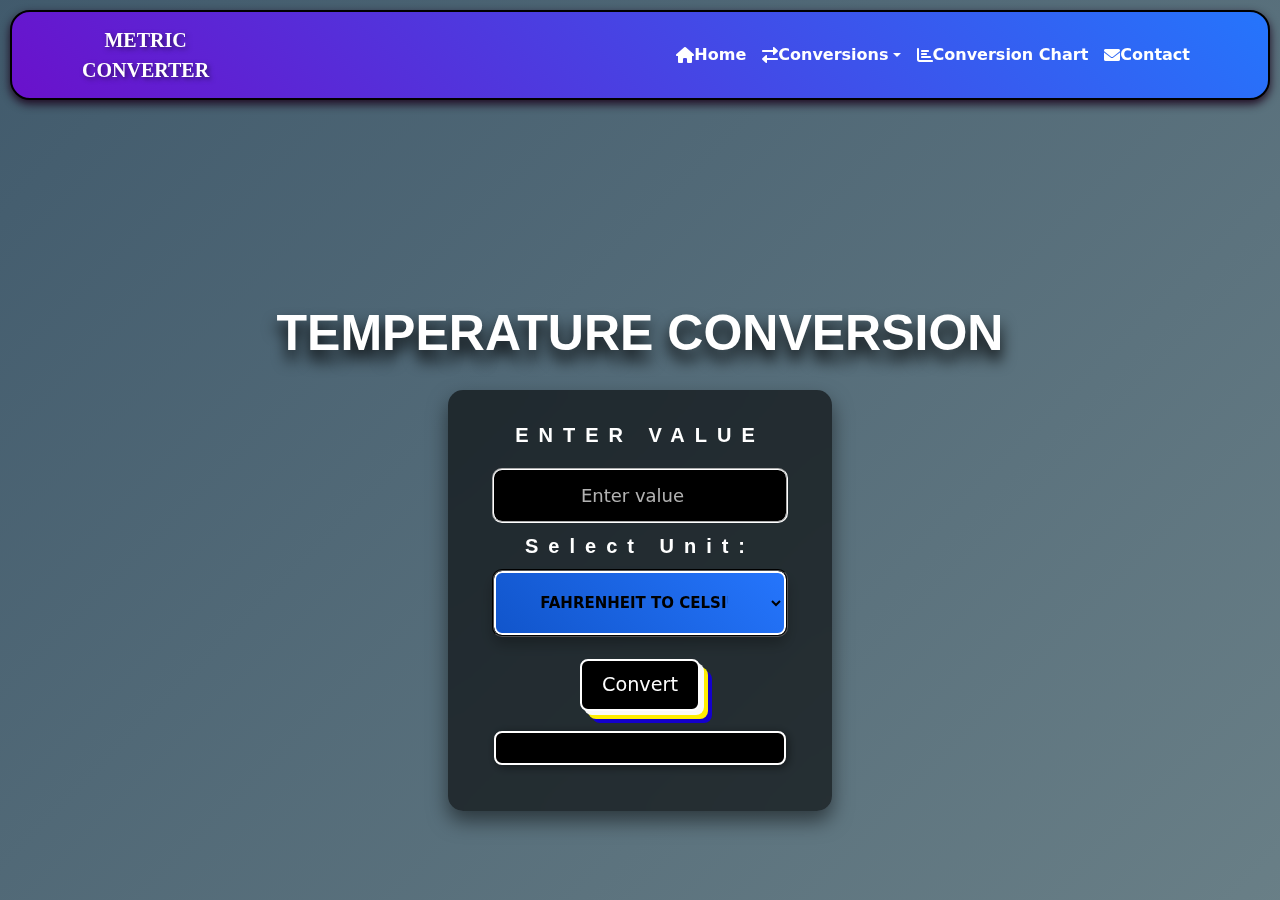
<file: temperature.html>
<!DOCTYPE html>
<html lang="en">
<head>
    <meta charset="UTF-8">
    <meta name="viewport" content="width=device-width, initial-scale=1.0">
    <title>Temperature Conversion</title>
    <link rel="stylesheet" href="currency.css">
    <link rel="stylesheet" href="https://cdn.jsdelivr.net/npm/bootstrap@5.3.0/dist/css/bootstrap.min.css">
    <link rel="stylesheet" href="https://cdnjs.cloudflare.com/ajax/libs/font-awesome/6.0.0-beta3/css/all.min.css">
    <script src="script.js" defer></script>
</head>
<body>
     <!-- Navbar Section -->
     <nav class="navbar navbar-expand-lg navbar-dark bg-dark fixed-top">
        <div class="container">
            <a class="navbar-brand d-flex align-items-center" href="#">
                 <span>Metric <br>Converter</span>
                </a>
                
            <button class="navbar-toggler" type="button" data-bs-toggle="collapse" data-bs-target="#navbarNav">
                <span class="navbar-toggler-icon"></span>
            </button>
            <div class="collapse navbar-collapse" id="navbarNav">
                <ul class="navbar-nav ms-auto">
                    <li class="nav-item"><a class="nav-link" href="index.html"><i class="fas fa-home"></i> Home</a></li>
                    <li class="nav-item dropdown">
                        <a class="nav-link dropdown-toggle" href="#" id="conversionDropdown" role="button" data-bs-toggle="dropdown">
                            <i class="fas fa-exchange-alt"></i> Conversions
                        </a>
                        <ul class="dropdown-menu">
                            <li><a class="dropdown-item" href="currency.html"><i class="fa-solid fa-dollar-sign"></i> currency</a></li>
                            <li><a class="dropdown-item" href="length.html"><i class="fas fa-ruler"></i> Length</a></li>
                            <li><a class="dropdown-item" href="area.html"><i class="fas fa-th-large"></i> Area</a></li>
                            <li><a class="dropdown-item" href="volume.html"><i class="fas fa-cube"></i> Volume</a></li>
                            <li><a class="dropdown-item" href="mass.html"><i class="fas fa-weight-hanging"></i> Mass</a></li>
                            <li><a class="dropdown-item" href="temperature.html"><i class="fas fa-thermometer-half"></i> Temperature</a></li>
                        </ul>
                    </li>
                    <li class="nav-item"><a class="nav-link" href="chart.html"><i class="fas fa-chart-bar"></i> Conversion Chart</a></li>
                    <li class="nav-item"><a class="nav-link" href="support.html"><i class="fas fa-envelope"></i> Contact</a></li>
                </ul>
            </div>
        </div>
    </nav>
     <header>
         <h1>Temperature Conversion</h1>
     </header>
        <main>
        <label for="tempValue">ENTER VALUE</label>
        <input type="number" id="tempValue" placeholder="Enter value" required>

        <label for="tempUnit">Select Unit:</label>
        <select id="tempUnit">
            <option value="fahrenheitToCelsius">Fahrenheit to Celsius</option>
            <option value="celsiusToFahrenheit">Celsius to Fahrenheit</option>
        </select>
        <br>
        <button onclick="convertTemperature()">Convert</button>
        
        <p id="temperatureresult"></p>
    </main>
    <script src="https://cdn.jsdelivr.net/npm/bootstrap@5.3.0/dist/js/bootstrap.bundle.min.js"></script>
</body>
</html>
</file>
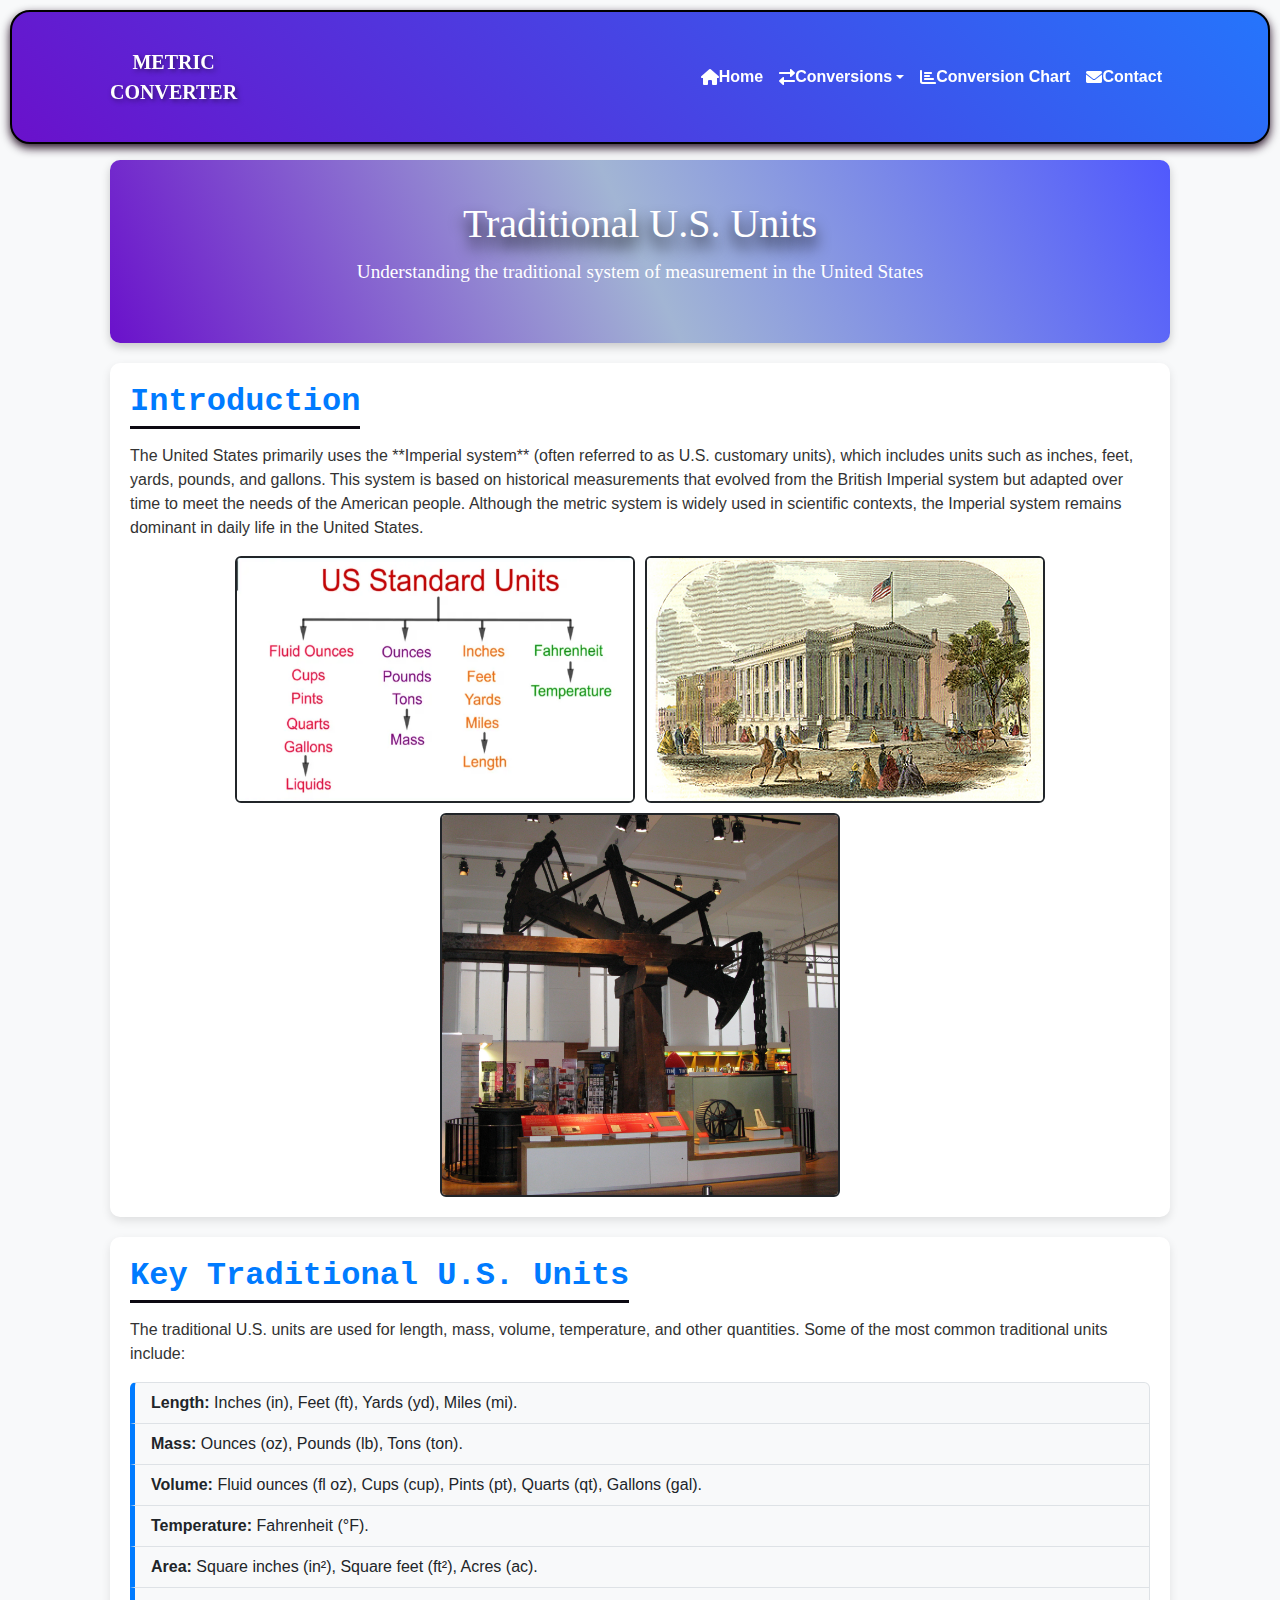
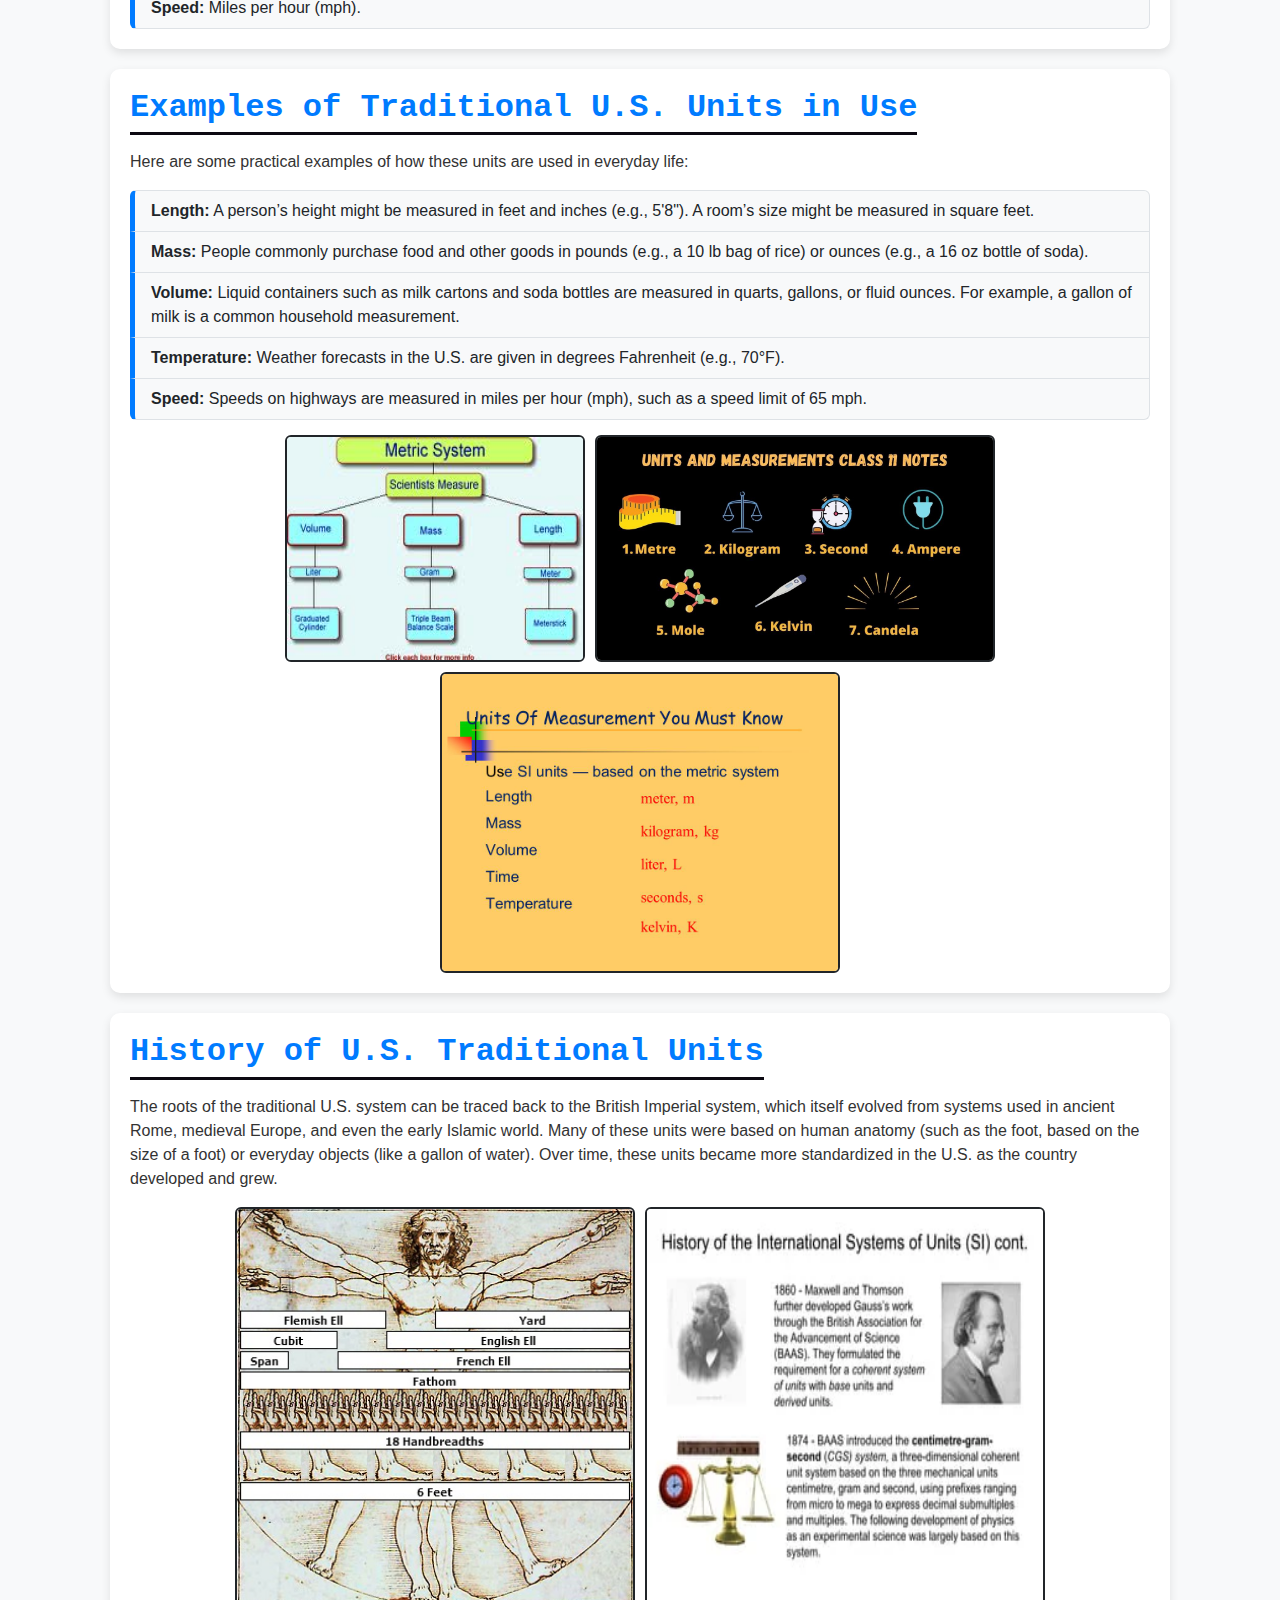
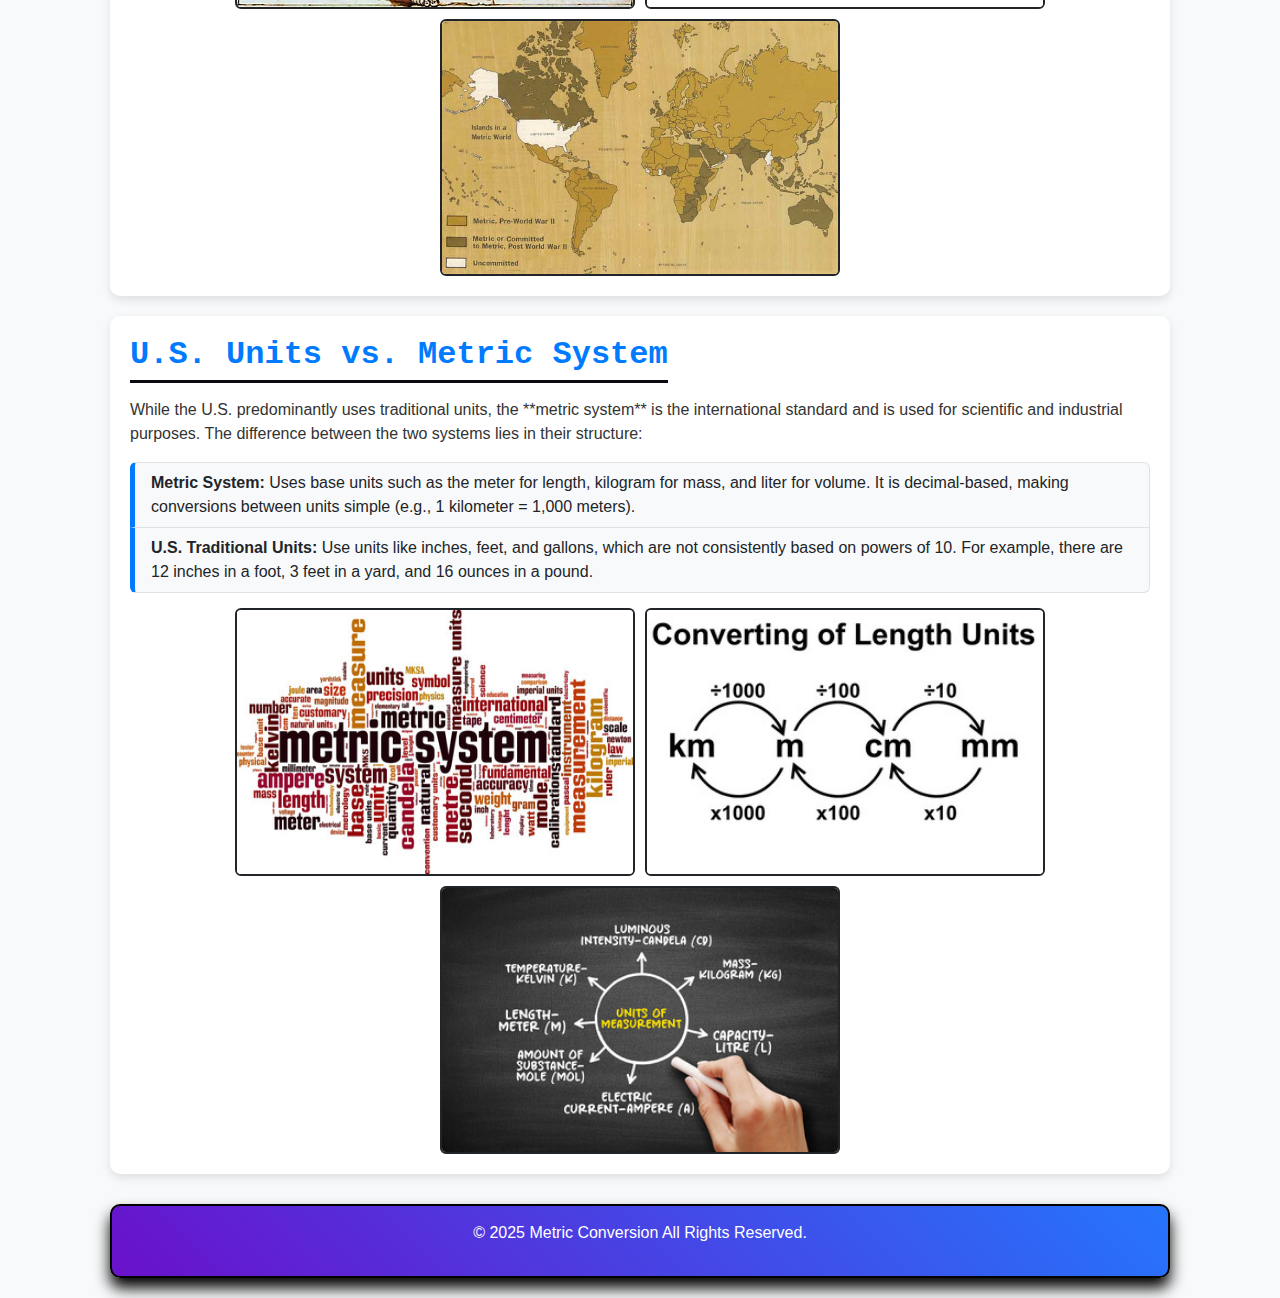
<file: us.html>
<!DOCTYPE html>
<html lang="en">
<head>
    <meta charset="UTF-8">
    <meta name="viewport" content="width=device-width, initial-scale=1.0">
    <title>Traditional U.S. Units</title>
    <link href="https://cdn.jsdelivr.net/npm/bootstrap@5.3.0-alpha1/dist/css/bootstrap.min.css" rel="stylesheet">
    <link rel="stylesheet" href="https://cdnjs.cloudflare.com/ajax/libs/font-awesome/6.0.0-beta3/css/all.min.css">
    <style>
        /* Global Styles */
body {
    font-family: 'Poppins', sans-serif;
    background-color: #f8f9fa;
    color: #333;
    margin: 0;
    padding: 0;
}
/* Navbar */
.navbar-brand{
    font-size: 20px;
    font-weight: bold;
    text-transform: uppercase;
    color: #FFFFFF !important;
    text-shadow: 2px 2px 5px rgba(0, 0, 0, 0.5);
    text-align: center;
    font-family: cursive;
}
.navbar {
    border: black 2px solid;
    background: linear-gradient(45deg, #6a11cb, #2575fc);
    box-shadow: 0px 4px 10px rgba(28, 4, 28, 0.945);
    padding: 10px 15px;
    border-radius: 20px;
    margin: 10px;
}
.navbar-nav .nav-link {
    font-weight: bold;
    color: white !important;
    font-size: 1rem;
    transition: 0.3s ease-in-out;
    padding: 8px 12px;
    display: flex;
    align-items: center;
}
.navbar-nav .nav-link:hover {
    color: black !important;
    background: yellow;
    border-radius: 20px;
}

/* Responsive Navbar */
@media (max-width: 768px) {
    .navbar-nav {
        text-align: center;
    }
    .navbar-brand {
        font-size: 1rem;
    }
}
/* Responsive */
@media (max-width: 992px) {
    .navbar-nav {
        text-align: center;
    }
    .navbar-nav .nav-link {
        font-size: 12px;
        width: 150px;
    }
}
.container {
    max-width: 1100px;
    margin: auto;
    padding: 20px;
}

/* Header Styles */
.article-header {
    background: linear-gradient(65deg, #6a11cb, #a2b5d4, hsla(237, 100%, 50%, 0.677));
    color: #fff;
    text-align: center;
    padding: 40px 20px;
    border-radius: 10px;
    box-shadow: 0 4px 10px rgba(0, 0, 0, 0.2);
    margin-top: 140px;
}
.article-header h1 {
    font-family: popin;
    font-size: 2.5rem;
    margin-bottom: 10px;
    text-shadow: 0 10px 15px black;
}
.article-header p {
    font-family: popin;
    font-size: 1.2rem;
}
h2{
    font-family: monospace;
    font-weight: bolder;
}
/* Section Styles */
.article-section {
    background: #fff;
    padding: 20px;
    margin-top: 20px;
    border-radius: 10px;
    box-shadow: 0 4px 10px rgba(0, 0, 0, 0.1);
    transition: transform 0.3s ease;
}
.article-section:hover {
    transform: translateY(-5px);
}
.section-title {
    color: #007bff;
    border-bottom: 3px solid #0c0912;
    display: inline-block;
    padding-bottom: 5px;
    margin-bottom: 15px;
}

/* List Styles */
.list-group-item {
    background: #f8f9fa;
    border-left: 5px solid #007bff;
    font-weight: 500;
}

/* Image Container */
.img-container {
    display: flex;
    flex-wrap: wrap;
    gap: 10px;
    justify-content: center;
    margin-top: 15px;
}
.img-container img {
    max-width: 100%;
    height: auto;
    border-radius: 8px;
    transition: transform 0.3s ease;
}
.img-container img:hover {
    transform: scale(1.05);
}

/* Footer Styles */
footer {
    text-align: center;
    background: linear-gradient(45deg, #6a11cb, #2575fc);
    color: white;
    padding: 15px;
    margin-top: 30px;
    border-radius: 10px;
    border: black 2px solid;
    box-shadow: 0 10px 15px black;
}
    </style>
</head>
<body>
        <!-- Navbar Section -->
        <nav class="navbar navbar-expand-lg navbar-dark bg-dark fixed-top">
            <div class="container">
                <a class="navbar-brand d-flex align-items-center" href="#">
                     <span>Metric <br>Converter</span>
                    </a>
                    
                <button class="navbar-toggler" type="button" data-bs-toggle="collapse" data-bs-target="#navbarNav">
                    <span class="navbar-toggler-icon"></span>
                </button>
                <div class="collapse navbar-collapse" id="navbarNav">
                    <ul class="navbar-nav ms-auto">
                        <li class="nav-item"><a class="nav-link" href="index.html"><i class="fas fa-home"></i> Home</a></li>
                        <li class="nav-item dropdown">
                            <a class="nav-link dropdown-toggle" href="#" id="conversionDropdown" role="button" data-bs-toggle="dropdown">
                                <i class="fas fa-exchange-alt"></i> Conversions
                            </a>
                            <ul class="dropdown-menu">
                                <li><a class="dropdown-item" href="currency.html"><i class="fa-solid fa-dollar-sign"></i> currency</a></li>
                                <li><a class="dropdown-item" href="length.html"><i class="fas fa-ruler"></i> Length</a></li>
                                <li><a class="dropdown-item" href="area.html"><i class="fas fa-th-large"></i> Area</a></li>
                                <li><a class="dropdown-item" href="volume.html"><i class="fas fa-cube"></i> Volume</a></li>
                                <li><a class="dropdown-item" href="mass.html"><i class="fas fa-weight-hanging"></i> Mass</a></li>
                                <li><a class="dropdown-item" href="temperature.html"><i class="fas fa-thermometer-half"></i> Temperature</a></li>
                            </ul>
                        </li>
                        <li class="nav-item"><a class="nav-link" href="chart.html"><i class="fas fa-chart-bar"></i> Conversion Chart</a></li>
                        <li class="nav-item"><a class="nav-link" href="support.html"><i class="fas fa-envelope"></i> Contact</a></li>
                    </ul>
                </div>
            </div>
        </nav>

    <div class="container">
        <header class="article-header">
            <h1>Traditional U.S. Units</h1>
            <p>Understanding the traditional system of measurement in the United States</p>
        </header>

        <section class="article-section">
            <h2 class="section-title">Introduction</h2>
            <p>The United States primarily uses the **Imperial system** (often referred to as U.S. customary units), which includes units such as inches, feet, yards, pounds, and gallons. This system is based on historical measurements that evolved from the British Imperial system but adapted over time to meet the needs of the American people. Although the metric system is widely used in scientific contexts, the Imperial system remains dominant in daily life in the United States.</p>
            <div class="img-container">
                <img class="border border-dark rounded border-2" width="400px" src="images/traditional intro.png" alt="Traditional U.S. Units">
                <img class="border border-dark rounded border-2" width="400px" src="images/CincinnatiCustomsHouse.jpg" alt="traditional us units">
                <img class="border border-dark rounded border-2" width="400px" src="images/Old_bess_steam_engine_1777.jpg" alt="traditional us units">
            </div>
        </section>

        <section class="article-section">
            <h2 class="section-title">Key Traditional U.S. Units</h2>
            <p>The traditional U.S. units are used for length, mass, volume, temperature, and other quantities. Some of the most common traditional units include:</p>
            <ul class="list-group">
                <li class="list-group-item"><strong>Length:</strong> Inches (in), Feet (ft), Yards (yd), Miles (mi).</li>
                <li class="list-group-item"><strong>Mass:</strong> Ounces (oz), Pounds (lb), Tons (ton).</li>
                <li class="list-group-item"><strong>Volume:</strong> Fluid ounces (fl oz), Cups (cup), Pints (pt), Quarts (qt), Gallons (gal).</li>
                <li class="list-group-item"><strong>Temperature:</strong> Fahrenheit (°F).</li>
                <li class="list-group-item"><strong>Area:</strong> Square inches (in²), Square feet (ft²), Acres (ac).</li>
                <li class="list-group-item"><strong>Speed:</strong> Miles per hour (mph).</li>
            </ul>
        </section>

        <section class="article-section">
            <h2 class="section-title">Examples of Traditional U.S. Units in Use</h2>
            <p>Here are some practical examples of how these units are used in everyday life:</p>
            <ul class="list-group">
                <li class="list-group-item"><strong>Length:</strong> A person’s height might be measured in feet and inches (e.g., 5'8"). A room’s size might be measured in square feet.</li>
                <li class="list-group-item"><strong>Mass:</strong> People commonly purchase food and other goods in pounds (e.g., a 10 lb bag of rice) or ounces (e.g., a 16 oz bottle of soda).</li>
                <li class="list-group-item"><strong>Volume:</strong> Liquid containers such as milk cartons and soda bottles are measured in quarts, gallons, or fluid ounces. For example, a gallon of milk is a common household measurement.</li>
                <li class="list-group-item"><strong>Temperature:</strong> Weather forecasts in the U.S. are given in degrees Fahrenheit (e.g., 70°F).</li>
                <li class="list-group-item"><strong>Speed:</strong> Speeds on highways are measured in miles per hour (mph), such as a speed limit of 65 mph.</li>
            </ul>
            <div class="img-container">
                <img class="border border-dark rounded border-2" width="300px" src="images/Measurement-in-science.png" alt="traditional us units">
                <img class="border border-dark rounded border-2" width="400px" src="images/1610088807644.jpeg" alt="traditional us units">
                <img class="border border-dark rounded border-2" width="400px" src="images/Units+Of+Measurement+You+Must+Know.jpg" alt="traditional us units">
            </div>
        </section>

        <section class="article-section">
            <h2 class="section-title">History of U.S. Traditional Units</h2>
            <p>The roots of the traditional U.S. system can be traced back to the British Imperial system, which itself evolved from systems used in ancient Rome, medieval Europe, and even the early Islamic world. Many of these units were based on human anatomy (such as the foot, based on the size of a foot) or everyday objects (like a gallon of water). Over time, these units became more standardized in the U.S. as the country developed and grew.</p>
            <div class="img-container">
                <img class="border border-dark rounded border-2" width="400px" src="images/Historical-units-of-measurement-_Vitruvian_Man_Measurements.jpg" alt="traditional us units">
                <img class="border border-dark rounded border-2" width="400px" src="images/History-of-measurements-6-320.webp" alt="traditional us units">
                <img class="border border-dark rounded border-2" width="400px" src="images/metric-map.jpg" alt="traditional us units">
            </div>
        </section>

        <section class="article-section">
            <h2 class="section-title">U.S. Units vs. Metric System</h2>
            <p>While the U.S. predominantly uses traditional units, the **metric system** is the international standard and is used for scientific and industrial purposes. The difference between the two systems lies in their structure:</p>
            <ul class="list-group">
                <li class="list-group-item"><strong>Metric System:</strong> Uses base units such as the meter for length, kilogram for mass, and liter for volume. It is decimal-based, making conversions between units simple (e.g., 1 kilometer = 1,000 meters).</li>
                <li class="list-group-item"><strong>U.S. Traditional Units:</strong> Use units like inches, feet, and gallons, which are not consistently based on powers of 10. For example, there are 12 inches in a foot, 3 feet in a yard, and 16 ounces in a pound.</li>
            </ul>
            <div class="img-container">
                <img class="border border-dark rounded border-2" width="400px" src="images/240_F_359407073_hdEmAmu1adJ8MITrHjeCV47wmwX8UVQ2.jpg" alt="traditional us units">
                <img class="border border-dark rounded border-2" width="400px" src="images/240_F_644919776_jMWCAQhj9DLooINaLKVmQ9Xd9oQZeSNT.jpg" alt="traditional us units">
                <img class="border border-dark rounded border-2" width="400px" src="images/240_F_816710674_pNAa801Cejiklz47UeRWZV2HhpzDrsg1.jpg" alt="traditional us units">
            </div>
        </section>

        <footer>
            <p>&copy; 2025 Metric Conversion All Rights Reserved.</p>
        </footer>
    </div>

    <!-- Bootstrap JS and Popper.js -->
    <script src="https://cdn.jsdelivr.net/npm/@popperjs/core@2.9.2/dist/umd/popper.min.js"></script>
    <script src="https://cdn.jsdelivr.net/npm/bootstrap@5.3.0-alpha1/dist/js/bootstrap.min.js"></script>
</body>
</html>
</file>
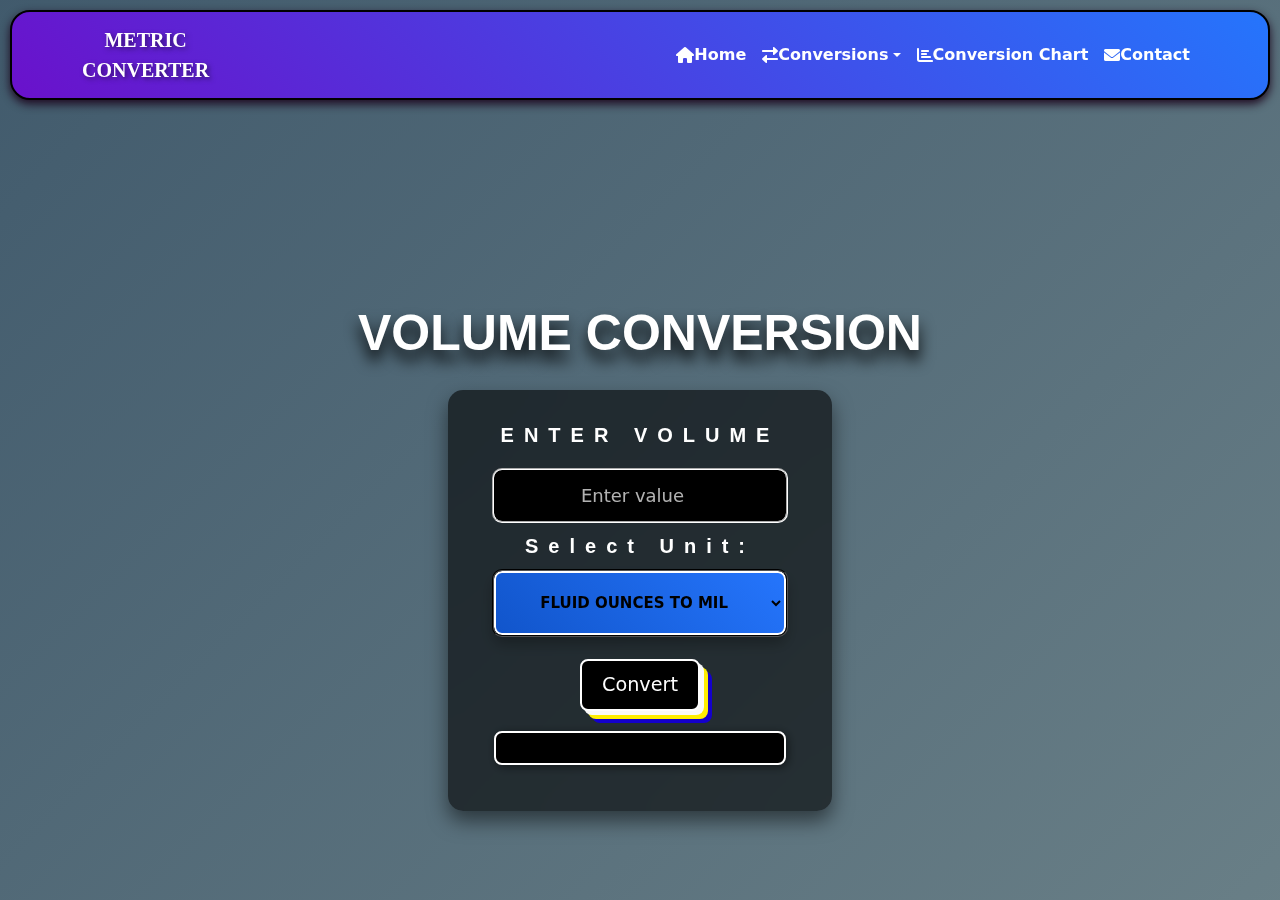
<file: volume.html>
<!DOCTYPE html>
<html lang="en">
<head>
    <meta charset="UTF-8">
    <meta name="viewport" content="width=device-width, initial-scale=1.0">
    <title>Volume Conversion</title>
    <link rel="stylesheet" href="currency.css">
    <link rel="stylesheet" href="https://cdn.jsdelivr.net/npm/bootstrap@5.3.0/dist/css/bootstrap.min.css">
    <link rel="stylesheet" href="https://cdnjs.cloudflare.com/ajax/libs/font-awesome/6.0.0-beta3/css/all.min.css">
    <script src="script.js" defer></script>
</head>
<body>
  <!-- Navbar Section -->
  <nav class="navbar navbar-expand-lg navbar-dark bg-dark fixed-top">
    <div class="container">
        <a class="navbar-brand d-flex align-items-center" href="#">
             <span>Metric <br>Converter</span>
            </a>
            
        <button class="navbar-toggler" type="button" data-bs-toggle="collapse" data-bs-target="#navbarNav">
            <span class="navbar-toggler-icon"></span>
        </button>
        <div class="collapse navbar-collapse" id="navbarNav">
            <ul class="navbar-nav ms-auto">
                <li class="nav-item"><a class="nav-link" href="index.html"><i class="fas fa-home"></i> Home</a></li>
                <li class="nav-item dropdown">
                    <a class="nav-link dropdown-toggle" href="#" id="conversionDropdown" role="button" data-bs-toggle="dropdown">
                        <i class="fas fa-exchange-alt"></i> Conversions
                    </a>
                    <ul class="dropdown-menu">
                        <li><a class="dropdown-item" href="currency.html"><i class="fa-solid fa-dollar-sign"></i> currency</a></li>
                        <li><a class="dropdown-item" href="length.html"><i class="fas fa-ruler"></i> Length</a></li>
                        <li><a class="dropdown-item" href="area.html"><i class="fas fa-th-large"></i> Area</a></li>
                        <li><a class="dropdown-item" href="volume.html"><i class="fas fa-cube"></i> Volume</a></li>
                        <li><a class="dropdown-item" href="mass.html"><i class="fas fa-weight-hanging"></i> Mass</a></li>
                        <li><a class="dropdown-item" href="temperature.html"><i class="fas fa-thermometer-half"></i> Temperature</a></li>
                    </ul>
                </li>
                <li class="nav-item"><a class="nav-link" href="chart.html"><i class="fas fa-chart-bar"></i> Conversion Chart</a></li>
                <li class="nav-item"><a class="nav-link" href="support.html"><i class="fas fa-envelope"></i> Contact</a></li>
            </ul>
        </div>
    </div>
</nav>
     <header>
         <h1>Volume Conversion</h1>
     </header>
        <main>
        <label for="volumeValue">ENTER VOLUME</label>
        <input type="number" id="volumeValue" placeholder="Enter value" required>

        <label for="volumeUnit">Select Unit:</label>
        <select id="volumeUnit">
            <option value="flOzToMl">Fluid Ounces to Milliliters</option>
            <option value="gallonsToLiters">Gallons to Liters</option>
            <option value="cubicFeetToCubicMeters">Cubic Feet to Cubic Meters</option>
            <option value="cubicYardsToCubicMeters">Cubic Yards to Cubic Meters</option>
        </select>
        <br>
        <button onclick="convertVolume()">Convert</button>
        
        <p id="volumeresult"></p>
    </main>
    <script src="https://cdn.jsdelivr.net/npm/bootstrap@5.3.0/dist/js/bootstrap.bundle.min.js"></script>
</body>
</html>
</file>
<file: style.css>
@import url('https://fonts.googleapis.com/css2?family=Poppins:wght@300;400;700&display=swap');

body {
    background-size: 400% 400%;
    color: white;
    font-family: 'Poppins', sans-serif;
    margin: 0;
    padding: 0;
}


/* Navbar */
.navbar-brand{
    font-size: 1.5rem;
    font-weight: bold;
    text-transform: uppercase;
    color: #FFFFFF !important;
    text-shadow: 2px 2px 5px rgba(0, 0, 0, 0.5);
    text-align: center;
    font-family: cursive;
}
.navbar {
    border: black 2px solid;
    background: linear-gradient(45deg, #6a11cb, #2575fc);
    box-shadow: 0px 4px 10px rgba(28, 4, 28, 0.945);
    padding: 10px 15px;
    border-radius: 20px;
    margin: 10px;
}
.navbar-nav .nav-link {
    font-weight: bold;
    color: white !important;
    font-size: 1rem;
    transition: 0.3s ease-in-out;
    padding: 8px 12px;
    display: flex;
    align-items: center;
}
.navbar-nav .nav-link:hover {
    color: black !important;
    background: yellow;
    border-radius: 20px;
}

/* Responsive Navbar */
@media (max-width: 768px) {
    .navbar-nav {
        text-align: center;
    }
    .navbar-brand {
        font-size: 1rem;
    }
}
/* Responsive */
@media (max-width: 992px) {
    .navbar-nav {
        text-align: center;
    }
    .navbar-nav .nav-link {
        font-size: 12px;
        width: 150px;
    }
}

/* Banner */
.banner {
    height: 90vh;
    display: flex;
    align-items: center;
    justify-content: center;
    text-align: center;
    padding: 20px;
}
.animated-text {
    margin-top: 120px;
    font-family: popin;
    letter-spacing: 5px;
    font-size: 70px;
    font-weight: bold;
    color: black;
    text-transform: uppercase;
    text-shadow: 0 10px 15px black;
    
}
.banner p {
    font-size: 1.5rem;
    font-family: monospace;
    font-weight: bold;
    color: black;
    text-shadow: 0 10px 15px black;
}
    .button-link {
        text-decoration: none;
        color: #fff;
        padding: 20px 40px;
        font-size: 20px;
        font-weight: bold;
        border: none;
        border-radius: 50px;
        background: linear-gradient(45deg, #6a11cb, #2575fc);
        box-shadow: 0 8px 15px rgba(0, 0, 0, 0.3);
        transition: all 0.4s ease;
        position: relative;
        overflow: hidden;
        text-transform: uppercase;
        z-index: 1;
        display: inline-block;
    }
    
    .button-link::before {
        content: '';
        position: absolute;
        top: 0;
        left: -100%;
        width: 100%;
        height: 100%;
        background: rgba(255, 255, 255, 0.3);
        transform: skewX(-30deg);
        transition: 0.6s;
        z-index: 2;
    }
    
    .button-link:hover::before {
        left: 100%;
    }
    
    .button-link:hover {
        transform: translateY(-5px);
        box-shadow: 0 15px 20px rgba(0, 0, 0, 0.4);
    }
    
    .button-link:active {
        transform: translateY(-2px);
        box-shadow: 0 5px 10px rgba(0, 0, 0, 0.2);
    }
    
    .button-link span {
        position: relative;
        z-index: 3;
    }
    

/* articles */
.article .ar-divs{
    color: white;
    padding: 10px;
    border-radius: 10px;
    margin: 10px;
}
.article .ar-divs .card{
    background: linear-gradient(45deg, #007BFF, #2575fc);
    box-shadow: 0 4px 8px rgba(0, 0, 0, 0.1);
    border-radius: 10px;
    padding: 20px;
    transition: all 0.3s ease-in-out;
    backdrop-filter: blur(10px);
    border: black 2px solid;
}
.article .ar-divs .ar-btn{
    text-decoration: none;
    color: white;
    border: none;
    padding: 10px 20px;
    font-size: 1rem;
    cursor: pointer;
    transition: all 0.5s ease-in-out;
    font-weight: bold;
}
.article .ar-divs .ar-btn:hover {
    background-color: yellow;
    color: black;
    transition: all 0.3s ease-in-out;
    border-radius: 20px;
}
.article .ar-divs .card-title{
    font-size: 1.5rem;
    font-weight: bold;
    text-transform: uppercase;
    color: white;
    text-shadow: 2px 2px 5px rgba(0, 0, 0, 0.5);
}

/* FAQ */
.FAQcontainer {
    width: 95%;
    margin: 50px auto;
}
.FAQcontainer button .icon{
    margin-bottom: 5p;
    display: flex;
    justify-content: flex-end;
}
.faq-section {
    background: linear-gradient(45deg, #007BFF, #2575fc);
    border-radius: 8px;
    box-shadow: 0 4px 8px rgba(0, 0, 0, 0.1);
    padding: 20px;
    backdrop-filter: blur(10px);
    border: black 2px solid;
}
.faq-section h2 {
    text-align: center;
    color: black;
}
.faq {
    margin-bottom: 15px;
}
.faq button {
    width: 100%;
    padding: 15px;
    text-align: left;
    background-color: #0056b3;
    color: white;
    border: none;
    border-radius: 5px;
    cursor: pointer;
    font-size: 16px;
    border: black 2px solid;
    font-family: popin;
}
.faq button:hover {
    background-color: #020a12;
}
.faq-content {
    padding: 15px;
    background-color: #f1f1f1;
    font-family: popin;
    border-radius: 5px;
    display: none;
    border: black 2px solid;
}

/* Features */
.feature-box {
    border: black 2px solid;
    color: white;
    background: linear-gradient(45deg, #007BFF, #2575fc);
    padding: 15px;
    border-radius: 20px;
    transition: all 0.3s ease-in-out;
    box-shadow: 4px 4px 0px white, 8px 8px 0px #4400ff;
    margin: 10px;
}
.feature-box:hover {
    color: black;
    background: white;
    border: #020e11 2px solid;
    transform: translateY(4px);
}

/* Responsive Features */
@media (max-width: 768px) {
    .feature-box {
        padding: 10px;
        font-size: 0.9rem;
    }
    .animated-text{
        font-size: 45px;
        text-align: center;
    }
    .banner p{
        font-size: 1.3rem;
    }
    .button-link{
        font-size: 1rem;
    }
    .article{
        
    }
}

/* Footer */
footer {
    font-family: 'Poppins', sans-serif;
    padding: 15px 0;
    color: white;
    text-align: center;
    font-size: 1rem;
}
ul.text-white.list-unstyled li a {
    position: relative;
    text-decoration: none;
    color: white;
    display: inline-block;
    padding: 5px 0;
    transition: color 0.3s ease;
}

ul.text-white.list-unstyled li a::after {
    content: '';
    position: absolute;
    left: 0;
    bottom: 0;
    width: 0;
    height: 2px;
    background-color: black;
    transition: width 0.4s ease;
}

ul.text-white.list-unstyled li a:hover::after {
    width: 100%;
}

ul.text-white.list-unstyled li a:hover {
    color: #ccc;
}


/* Main Content */
.main{
    background: linear-gradient(45deg, #6a11cb, #2575fc);
    padding: 20px;
}
</file>
<file: currency.css>
/* General Styles */
@import url('https://fonts.googleapis.com/css2?family=Poppins:wght@300;400;600&display=swap');

body {
    font-family: 'Poppins', sans-serif;
    margin: 0;
    padding: 0;
    display: flex;
    flex-direction: column;
    align-items: center;
    justify-content: center;
    height: 100vh;
    text-align: center;
    background: linear-gradient(135deg, hsl(205, 25%, 34%), hsl(91, 38%, 88%));
    background-size: 400% 400%;
    animation: gradientBG 7s ease infinite;    
    color: white;
}

/* Keyframe animation for the gradient */
@keyframes gradientBG {
0% {
    background-position: 0% 50%;
}
50% {
    background-position: 100% 50%;
}
100% {
    background-position: 0% 50%;
}
}


/* Navbar */
.navbar-brand{
    font-size: 1.5rem;
    font-weight: bold;
    text-transform: uppercase;
    color: #FFFFFF !important;
    text-shadow: 2px 2px 5px rgba(0, 0, 0, 0.5);
    text-align: center;
    font-family: cursive;
}
.navbar {
    border: black 2px solid;
    background: linear-gradient(45deg, #6a11cb, #2575fc);
    box-shadow: 0px 4px 10px rgba(28, 4, 28, 0.945);
    padding: 10px 15px;
    border-radius: 20px;
    margin: 10px;
}
.navbar-nav .nav-link {
    font-weight: bold;
    color: white !important;
    font-size: 1rem;
    transition: 0.3s ease-in-out;
    padding: 8px 12px;
    display: flex;
    align-items: center;
}
.navbar-nav .nav-link:hover {
    color: black !important;
    background: yellow;
    border-radius: 20px;
}

/* Responsive Navbar */
@media (max-width: 768px) {
    .navbar-nav {
        text-align: center;
    }
    .navbar-brand {
        font-size: 1rem;
    }
}
/* Responsive */
@media (max-width: 992px) {
    .navbar-nav {
        text-align: center;
    }
    .navbar-nav .nav-link {
        font-size: 12px;
        width: 150px;
    }
}

/* Header */
header {
    margin-bottom: 5px;
}

header h1 {
    margin-top: 200px;
    box-sizing: border-box;
    font-family: 'popin', sans-serif;
    font-size: 50px;
    padding: 14px;
    font-weight: bold;
    color: white;
    text-transform: uppercase;
    text-shadow: 0 10px 15px black;
}
@media (max-width: 768px) {
    header h1 {
        text-align: center;
        font-size: 30px;
    }
}

/* Main Section */
main {
    margin-bottom: px;
    padding: 30px;
    background-color: rgba(0, 0, 0, 0.6);
    border-radius: 15px;
    box-shadow: 0px 10px 20px rgba(0, 0, 0, 0.5);
    width: 30%;
    display: flex;
    flex-direction: column;
    align-items: center;
    backdrop-filter: blur(15px);
}

main label {
    font-size: 20px;
    font-weight: bold;
    margin-bottom: 10px;
    color: white;
    font-family: 'Orbitron', sans-serif;
    letter-spacing: 10px;
}

main input, select {
    font-size: 18px;
    padding: 12px;
    margin: 10px;
    border-radius: 8px;
    border: none;
    width: 90%; /* Adjusted width */
    text-align: center;
    outline: groove 2px;
    transition: all 0.3s;
    background: black;
    color: white;
}

main input::placeholder {
    color: hsla(0, 0%, 100%, 0.699);
}
main select {
    text-decoration: none;
    color: black;
    padding: 20px 40px;
    font-size: 15px;
    text-align: center;
    font-weight: bold;
    border: white 2px solid;
    background: linear-gradient(45deg, #1155cb, #2575fc);
    box-shadow: 0 8px 15px rgba(0, 0, 0, 0.3);
    transition: all 0.4s ease;
    position: relative;
    overflow: hidden;
    text-transform: uppercase;
    z-index: 1;
    display: inline-block;
}
main select::before {
    content: '';
    position: absolute;
    top: 0;
    left: -100%;
    width: 100%;
    height: 100%;
    background: rgba(255, 255, 255, 0.3);
    transform: skewX(-30deg);
    transition: 0.6s;
    z-index: 2;
}

main select:hover::before {
    left: 100%;
}

main select:hover {
    transform: translateY(-5px);
    box-shadow: 0 15px 20px rgba(0, 0, 0, 0.4);
}

main select:active {
    transform: translateY(-2px);
    box-shadow: 0 5px 10px rgba(0, 0, 0, 0.2);
}

main select span {
    position: relative;
    z-index: 3;
}

/* Convert Button Styling */
main button{
    border: white 2px solid;
    align-items: center;
    background-color: black;
    color: white;
    padding: 10px 20px;
    font-size: 1.2rem;
    border-radius: 8px;
    cursor: pointer;
    transition: all 0.3s ease-in-out;
    box-shadow: 4px 4px 0px #fafaf9, 8px 8px 0px #ffee00, 12px 12px 0px #1400cc;
}
main button:hover {
    color: black;
    background-color: white;
    font-weight: bolder;
    border: #0d0d0d 2px solid;
    transform: translateY(4px);
    box-shadow: 2px 2px 0px #1900ff, 4px 4px 0px #ddff00, 6px 6px 0px #fbfaf9;
}
main button:active {
    transform: translateY(8px);
    box-shadow: 2px 2px 0px #1900ff, 4px 4px 0px #ddff00, 6px 6px 0px #fbfaf9;
}
@media (max-width: 768px) {
    main button {
        padding: 5px 10px;
        font-size: 10px;
    }
    main{
        width: 70%;
        align-items: center;
    }
    main label{
        text-align: center;
        font-size: 15px;
    }
    main select{
        width: 100%;
        font-size: 10px;
    }
    main input{
        width: 100%;
    }
}

/* Result Styling */
#currencyresult {
    font-size: 15px;
    font-weight: bold;
    color: white;
    margin-top: 20px;
    background: black;
    padding: 15px;
    border-radius: 8px;
    width: 90%;
    text-align: center;
    box-shadow: 2px 2px 10px rgba(0, 0, 0, 0.507);
    border: white 2px solid;
}
#lengthResult {
    font-size: 15px;
    font-weight: bold;
    color: white;
    margin-top: 20px;
    background: black;
    padding: 15px;
    border-radius: 8px;
    width: 90%;
    text-align: center;
    box-shadow: 2px 2px 10px rgba(0, 0, 0, 0.507);
    border: white 2px solid;
}
#temperatureresult {
    font-size: 15px;
    font-weight: bold;
    color: white;
    margin-top: 20px;
    background: black;
    padding: 15px;
    border-radius: 8px;
    width: 90%;
    text-align: center;
    box-shadow: 2px 2px 10px rgba(0, 0, 0, 0.507);
    border: white 2px solid;
}
#volumeresult {
    font-size: 15px;
    font-weight: bold;
    color: white;
    margin-top: 20px;
    background: black;
    padding: 15px;
    border-radius: 8px;
    width: 90%;
    text-align: center;
    box-shadow: 2px 2px 10px rgba(0, 0, 0, 0.507);
    border: white 2px solid;
}

#massresult {
    font-size: 15px;
    font-weight: bold;
    color: white;
    margin-top: 20px;
    background: black;
    padding: 15px;
    border-radius: 8px;
    width: 90%;
    text-align: center;
    box-shadow: 2px 2px 10px rgba(0, 0, 0, 0.507);
    border: white 2px solid;
}
#areaResult {
    font-size: 15px;
    font-weight: bold;
    color: white;
    margin-top: 20px;
    background: black;
    padding: 15px;
    border-radius: 8px;
    width: 90%;
    text-align: center;
    box-shadow: 2px 2px 10px rgba(0, 0, 0, 0.507);
    border: white 2px solid;
}
</file>
